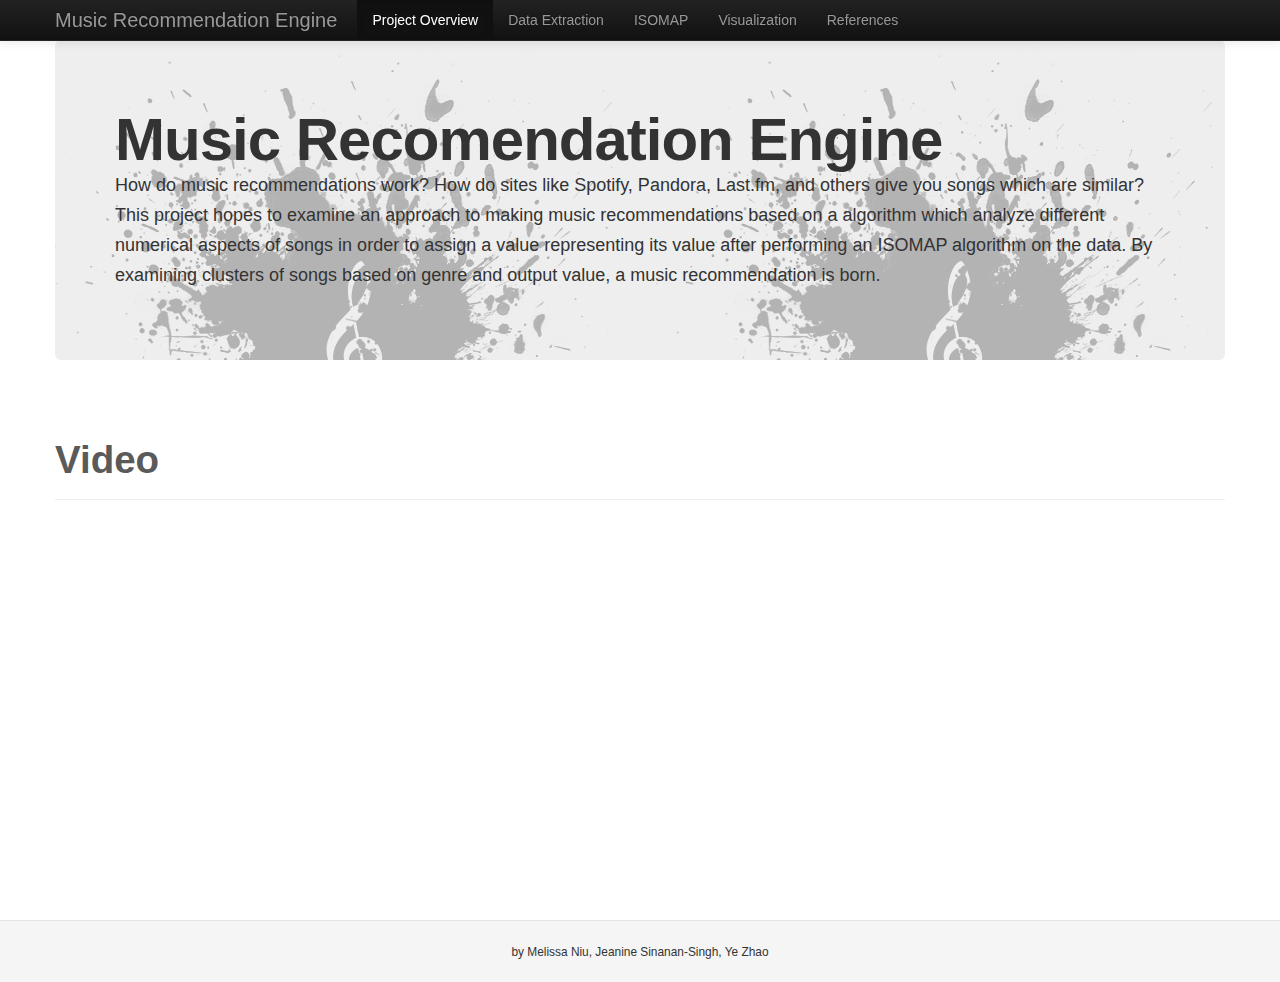
<file: music/index.html>
<!DOCTYPE html>
<html lang="en">
  <head>
    <meta charset="utf-8">
    <title>Music Recommendation Engine</title>
    <meta name="viewport" content="width=device-width, initial-scale=1.0">
    <meta name="description" content="">
    <meta name="author" content="">

    <!-- Le styles -->
    <link href="assets/css/bootstrap.css" rel="stylesheet">
    <link href="assets/css/bootstrap-responsive.css" rel="stylesheet">
    <link href="assets/css/docs.css" rel="stylesheet">
    <link href="assets/js/google-code-prettify/prettify.css" rel="stylesheet">

    <!-- Le HTML5 shim, for IE6-8 support of HTML5 elements -->
    <!--[if lt IE 9]>
      <script src="http://html5shim.googlecode.com/svn/trunk/html5.js"></script>
    <![endif]-->

    <!-- Le fav and touch icons -->
    <link rel="shortcut icon" href="assets/ico/logo.png">

  </head>

  <body data-spy="scroll" data-target=".bs-docs-sidebar">

    <!-- Navbar
    ================================================== -->
    <div class="navbar navbar-inverse navbar-fixed-top">
      <div class="navbar-inner">
        <div class="container">
          <button type="button" class="btn btn-navbar" data-toggle="collapse" data-target=".nav-collapse">
            <span class="icon-bar"></span>
            <span class="icon-bar"></span>
            <span class="icon-bar"></span>
          </button>
          <a class="brand" href="./index.html">Music Recommendation Engine</a>
          <div class="nav-collapse collapse">
            <ul class="nav">
              <li class="active">
                <a href="./index.html">Project Overview</a>
              </li>
              <li class="">
                <a href="./data.html">Data Extraction</a>
              </li>
              <li class="">
                <a href="./isomap.html">ISOMAP</a>
              </li>
              <li class="">
                <a href="./visualization.html">Visualization</a>
              </li>
              <li class="">
                <a href="./references.html">References</a>
              </li>
              </li>
            </ul>
          </div>
        </div>
      </div>
    </div>

  <!-- Page body
  ================================================== -->
  <div class="container">

    <!-- Docs nav
    ================================================== -->

    <div class="hero-unit" style="background-image: url('assets/img/music.png');">
      <h1>Music Recomendation Engine</h1>
       <p>How do music recommendations work? How do sites like Spotify, Pandora, Last.fm, and others give you songs which are similar? This project hopes to examine an approach to making music recommendations based on a algorithm which analyze different numerical aspects of songs in order to assign a value representing its value after performing an ISOMAP algorithm on the data. By examining clusters of songs based on genre and output value, a music recommendation is born.</p>
    </div>      
    <!-- Sample section 1
    ================================================== -->
    <section id="video">
      <div class="page-header">
        <h1>Video</h1>
      </div>
      <center>
      <iframe width="560" height="315" src="http://www.youtube.com/embed/oEihRGaBYvY" frameborder="0" allowfullscreen></iframe>
      </center>
    </section>
  </div>

  <!-- Footer
  ================================================== -->
  <footer class="footer">
    <small>
      by Melissa Niu, Jeanine Sinanan-Singh, Ye Zhao
    </small>
  </footer>



    <!-- Le javascript
    ================================================== -->
    <!-- Placed at the end of the document so the pages load faster -->
    <script type="text/javascript" src="http://platform.twitter.com/widgets.js"></script>
    <script src="assets/js/jquery.js"></script>
    <script src="assets/js/bootstrap-transition.js"></script>
    <script src="assets/js/bootstrap-alert.js"></script>
    <script src="assets/js/bootstrap-modal.js"></script>
    <script src="assets/js/bootstrap-dropdown.js"></script>
    <script src="assets/js/bootstrap-scrollspy.js"></script>
    <script src="assets/js/bootstrap-tab.js"></script>
    <script src="assets/js/bootstrap-tooltip.js"></script>
    <script src="assets/js/bootstrap-popover.js"></script>
    <script src="assets/js/bootstrap-button.js"></script>
    <script src="assets/js/bootstrap-collapse.js"></script>
    <script src="assets/js/bootstrap-carousel.js"></script>
    <script src="assets/js/bootstrap-typeahead.js"></script>
    <script src="assets/js/bootstrap-affix.js"></script>

    <script src="assets/js/holder/holder.js"></script>
    <script src="assets/js/google-code-prettify/prettify.js"></script>

    <script src="assets/js/application.js"></script>



  </body>
</html>
</file>
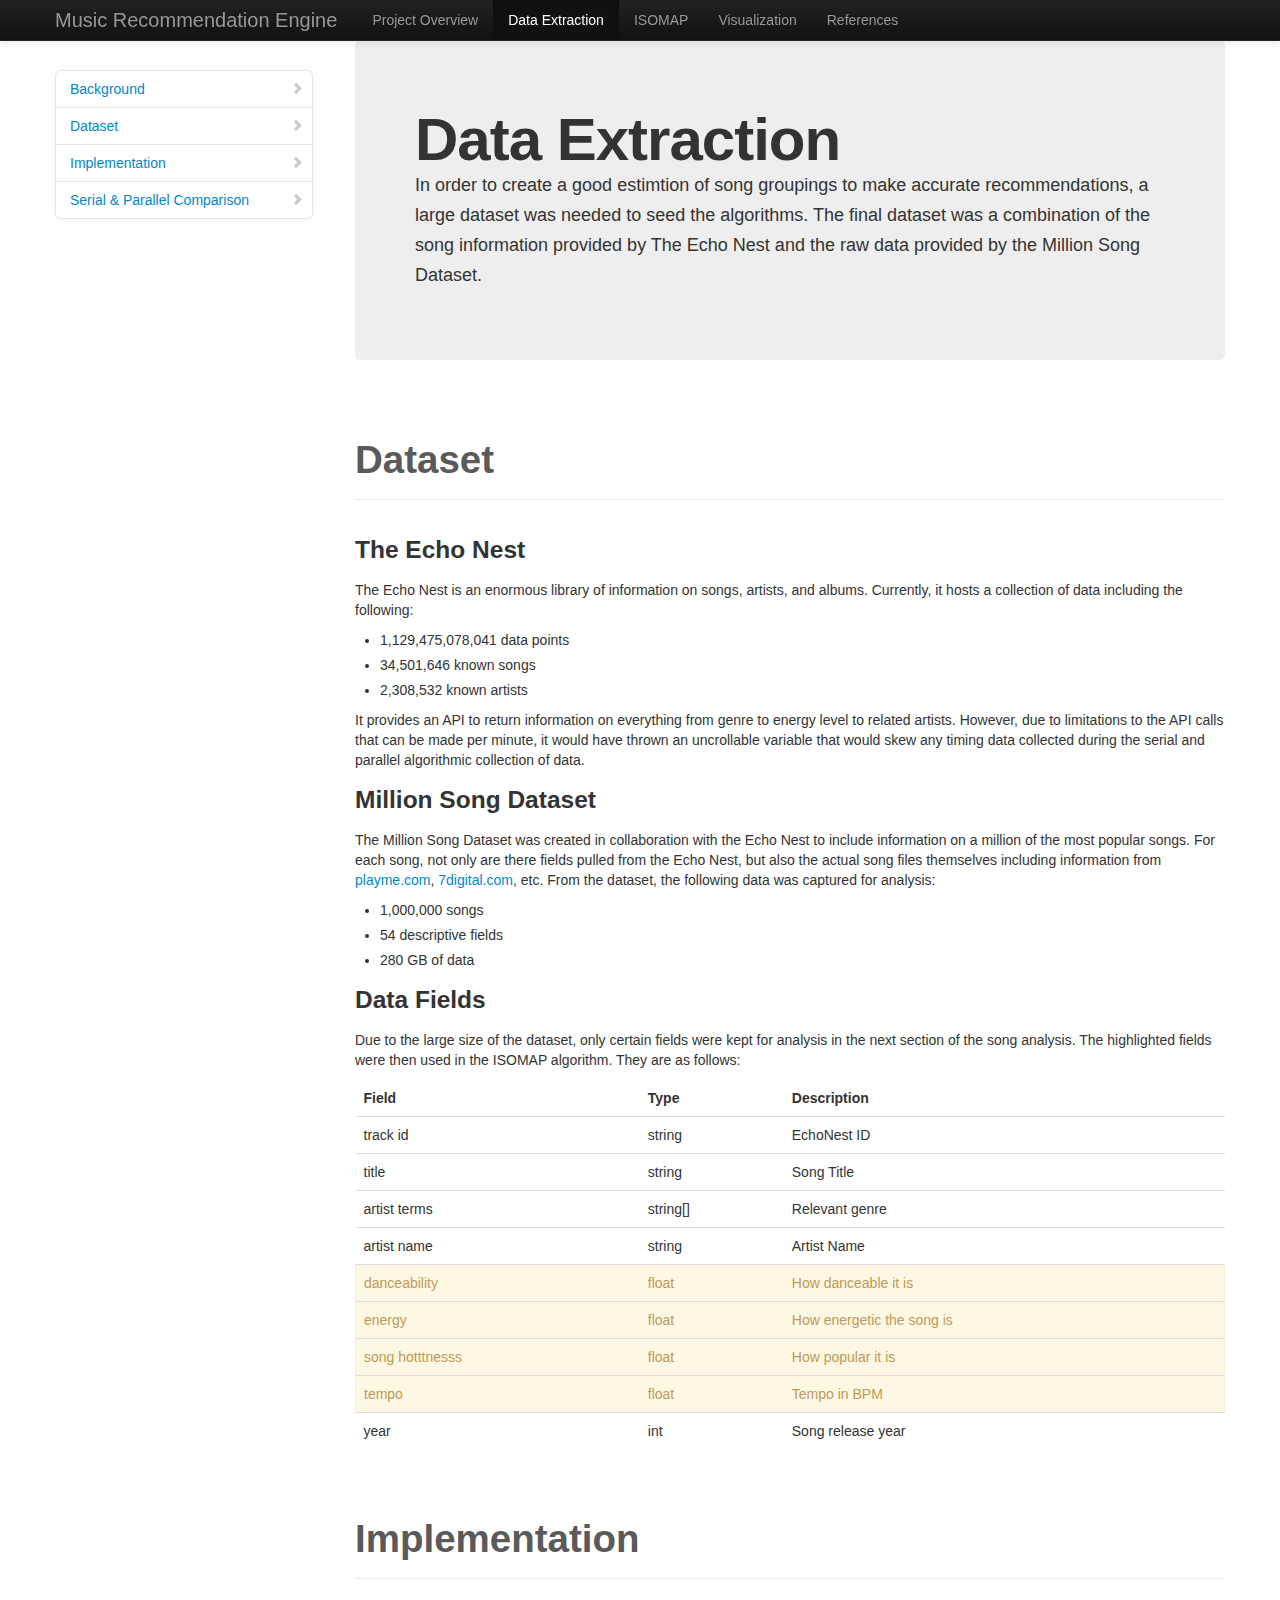
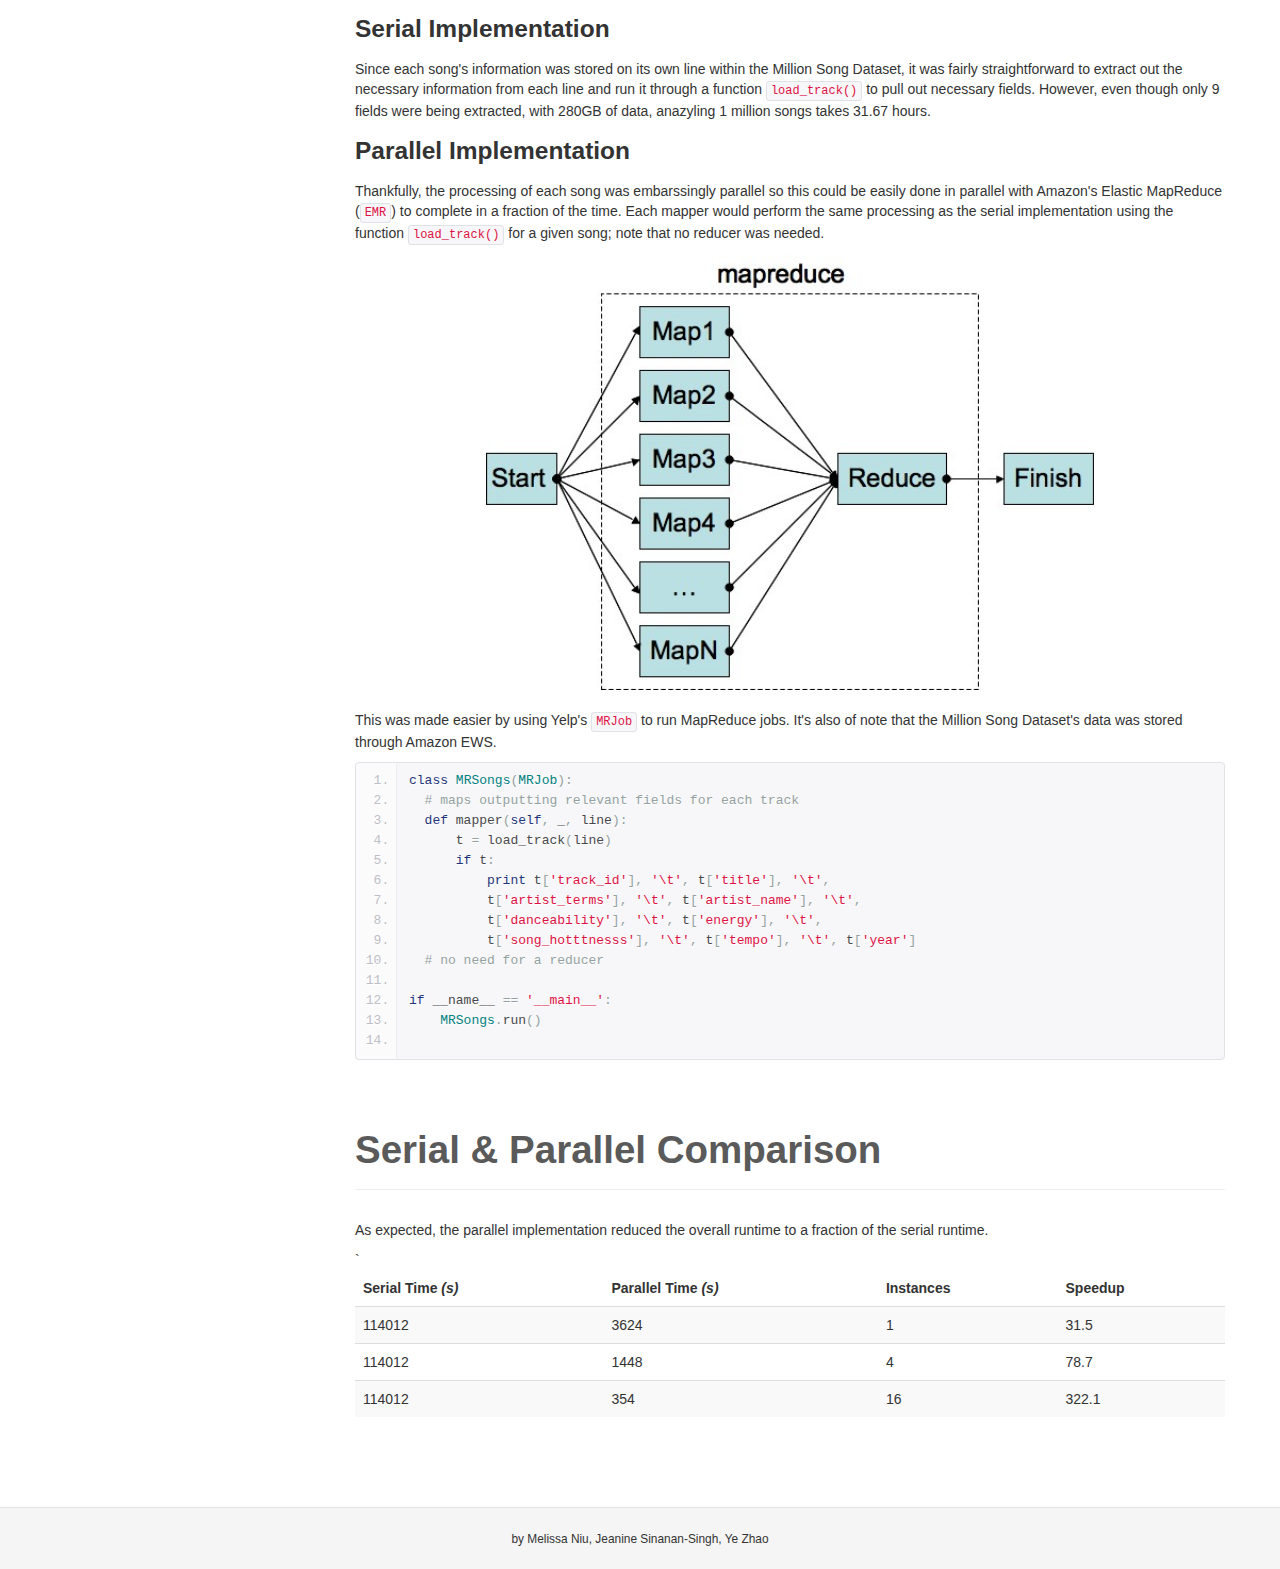
<file: music/data.html>
<!DOCTYPE html>
<html lang="en">
  <head>
    <meta charset="utf-8">
    <title>Music Recommendation Engine</title>
    <meta name="viewport" content="width=device-width, initial-scale=1.0">
    <meta name="description" content="">
    <meta name="author" content="">

    <!-- Le styles -->
    <link href="assets/css/bootstrap.css" rel="stylesheet">
    <link href="assets/css/bootstrap-responsive.css" rel="stylesheet">
    <link href="assets/css/docs.css" rel="stylesheet">
    <link href="assets/js/google-code-prettify/prettify.css" rel="stylesheet">

    <!-- Le HTML5 shim, for IE6-8 support of HTML5 elements -->
    <!--[if lt IE 9]>
      <script src="http://html5shim.googlecode.com/svn/trunk/html5.js"></script>
    <![endif]-->

    <!-- Le fav and touch icons -->
    <link rel="shortcut icon" href="assets/ico/logo.png">

  </head>

  <body data-spy="scroll" data-target=".bs-docs-sidebar">

    <!-- Navbar
    ================================================== -->
    <div class="navbar navbar-inverse navbar-fixed-top">
      <div class="navbar-inner">
        <div class="container">
          <button type="button" class="btn btn-navbar" data-toggle="collapse" data-target=".nav-collapse">
            <span class="icon-bar"></span>
            <span class="icon-bar"></span>
            <span class="icon-bar"></span>
          </button>
          <a class="brand" href="./index.html">Music Recommendation Engine</a>
          <div class="nav-collapse collapse">
            <ul class="nav">
              <li class="">
                <a href="./index.html">Project Overview</a>
              </li>
              <li class="active">
                <a href="./data.html">Data Extraction</a>
              </li>
              <li class="">
                <a href="./isomap.html">ISOMAP</a>
              </li>
              <li class="">
                <a href="./visualization.html">Visualization</a>
              </li>
              <li class="">
                <a href="./references.html">References</a>
              </li>
              </li>
            </ul>
          </div>
        </div>
      </div>
    </div>

  <!-- Page body
  ================================================== -->
  <div class="container">

    <!-- Docs nav
    ================================================== -->
    <div class="row">
      <div class="span3 bs-docs-sidebar">
        <ul class="nav nav-list bs-docs-sidenav">
          <li><a href="#background"><i class="icon-chevron-right"></i> Background</a></li>
          <li><a href="#dataset"><i class="icon-chevron-right"></i> Dataset</a></li>
          <li><a href="#implementation"><i class="icon-chevron-right"></i> Implementation</a></li>
          <li><a href="#comparison"><i class="icon-chevron-right"></i> Serial & Parallel Comparison</a></li>
        </ul>
      </div>
      <div class="span9">
        <div class="hero-unit" id="background">
           <h1>Data Extraction</h1>
           <p>In order to create a good estimtion of song groupings to make accurate recommendations, a large dataset was needed to seed the algorithms. The final dataset was a combination of the song information provided by The Echo Nest and the raw data provided by the Million Song Dataset.</p>
        </div>            
        <!-- The Echo Nest
        ================================================== -->
        <section id="dataset">
          <div class="page-header">
            <h1>Dataset</h1>
          </div>

          <h3>The Echo Nest</h3>
          <p>The Echo Nest is an enormous library of information on songs, artists, and albums. Currently, it hosts a collection of data including the following:
              <ul>
                <li>1,129,475,078,041 data points</li>
                <li>34,501,646 known songs</li>
                <li>2,308,532 known artists</li>
              </ul>
          It provides an API to return information on everything from genre to energy level to related artists. However, due to limitations to the API calls that can be made per minute, it would have thrown an uncrollable variable that would skew any timing data collected during the serial and parallel algorithmic collection of data.
          </p>
          
          <h3>Million Song Dataset</h3>
          <p> The Million Song Dataset was created in collaboration with the Echo Nest to include information on a million of the most popular songs. For each song, not only are there fields pulled from the Echo Nest, but also the actual song files themselves including information from <a href="http://www.playme.com">playme.com</a>, <a href="http://www.7digital.com">7digital.com</a>, etc. From the dataset, the following data was captured for analysis:
            <ul>
              <li>1,000,000 songs</li>
              <li>54 descriptive fields</li>
              <li>280 GB of data</li>
            </ul>
          </p>
          
          <h3>Data Fields</h3>
          <p>Due to the large size of the dataset, only certain fields were kept for analysis in the next section of the song analysis. The highlighted fields were then used in the ISOMAP algorithm. They are as follows:
          <table class="table">
            <thead>
              <tr>
                <th>Field</th>
                <th>Type</th>
                <th>Description</th>
              <tr>
              </thead>
            <tbody>
              <tr>
                <td>track id</td>
                <td>string</td>
                <td>EchoNest ID</td>
              </tr>
              <tr>
                <td>title</td>
                <td>string</td>
                <td>Song Title</td>
              </tr>
              <tr>
                <td>artist terms</td>
                <td>string[]</td>
                <td>Relevant genre</td>
              </tr>
              <tr>
                <td>artist name</td>
                <td>string</td>
                <td>Artist Name</td>
              </tr>
              <tr class="alert">
                <td>danceability</td>
                <td>float</td>
                <td>How danceable it is</td>
              </tr>
              <tr class="alert">
                <td>energy</td>
                <td>float</td>
                <td>How energetic the song is</td>
              </tr>
              <tr class="alert">
                <td>song hotttnesss</td>
                <td>float</td>
                <td>How popular it is</td>
              </tr>
              <tr class="alert">
                <td>tempo</td>
                <td>float</td>
                <td>Tempo in BPM</td>
              </tr>
              <tr>
                <td>year</td>
                <td>int</td>
                <td>Song release year</td>
              </tr>
            </tbody>
          </table>
          </p>
        </section>

        
        <!-- Implementation
        ================================================== -->
        <section id="implementation">
          <div class="page-header">
            <h1>Implementation</h1>
          </div>
          
          <h3>Serial Implementation</h3>
          <p>Since each song's information was stored on its own line within the Million Song Dataset, it was fairly straightforward to extract out the necessary information from each line and run it through a function <code>load_track()</code> to pull out necessary fields. However, even though only 9 fields were being extracted, with 280GB of data, anazyling 1 million songs takes 31.67 hours.</p>
          
          <h3>Parallel Implementation</h3>
          <p>Thankfully, the processing of each song was embarssingly parallel so this could be easily done in parallel with Amazon's Elastic MapReduce (<code>EMR</code>) to complete in a fraction of the time. Each mapper would perform the same processing as the serial implementation using the function <code>load_track()</code> for a given song; note that no reducer was needed. </p>
          <center>
          <img src="assets/img/mapreduce.jpg" width="70%"/>
          </center>
          <br/>
          <p>This was made easier by using Yelp's <code>MRJob</code> to run MapReduce jobs. It's also of note that the Million Song Dataset's data was stored through Amazon EWS.
            <pre class="prettyprint linenums">
class MRSongs(MRJob):
  # maps outputting relevant fields for each track
  def mapper(self, _, line):
      t = load_track(line)
      if t:
          print t['track_id'], '\t', t['title'], '\t', 
          t['artist_terms'], '\t', t['artist_name'], '\t',
          t['danceability'], '\t', t['energy'], '\t',
          t['song_hotttnesss'], '\t', t['tempo'], '\t', t['year']
  # no need for a reducer

if __name__ == '__main__':
    MRSongs.run()
            </pre>
        </section>

        <!-- Serial & Parallel Comparison
        ================================================== -->
        <section id="comparison">
          <div class="page-header">
            <h1>Serial & Parallel Comparison</h1>
          </div>
          <p>As expected, the parallel implementation reduced the overall runtime to a fraction of the serial runtime.</p>
          <table class="table table-striped">
            <thead>
              <tr>
                <th>Serial Time <em>(s)</em></th>
                <th>Parallel Time <em>(s)</em></th>
                <th>Instances</th>
                <th>Speedup</th>
              </tr>
            </thead>
           `<tbody>
              <tr>
                <td>114012</td>
                <td>3624</td>
                <td>1</td>
                <td>31.5</td>
              </tr>
              <tr>
                <td>114012</td>
                <td>1448</td>
                <td>4</td>
                <td>78.7</td>
              </tr>
              <tr>
                <td>114012</td>
                <td>354</td>
                <td>16</td>
                <td>322.1</td>
              </tr>
            </tbody>
          </table>
        </section>        

      </div>
    </div>
  </div>

  <!-- Footer
  ================================================== -->
  <footer class="footer">
    <small>
      by Melissa Niu, Jeanine Sinanan-Singh, Ye Zhao
    </small>
  </footer>



    <!-- Le javascript
    ================================================== -->
    <!-- Placed at the end of the document so the pages load faster -->
    <script type="text/javascript" src="http://platform.twitter.com/widgets.js"></script>
    <script src="assets/js/jquery.js"></script>
    <script src="assets/js/bootstrap-transition.js"></script>
    <script src="assets/js/bootstrap-alert.js"></script>
    <script src="assets/js/bootstrap-modal.js"></script>
    <script src="assets/js/bootstrap-dropdown.js"></script>
    <script src="assets/js/bootstrap-scrollspy.js"></script>
    <script src="assets/js/bootstrap-tab.js"></script>
    <script src="assets/js/bootstrap-tooltip.js"></script>
    <script src="assets/js/bootstrap-popover.js"></script>
    <script src="assets/js/bootstrap-button.js"></script>
    <script src="assets/js/bootstrap-collapse.js"></script>
    <script src="assets/js/bootstrap-carousel.js"></script>
    <script src="assets/js/bootstrap-typeahead.js"></script>
    <script src="assets/js/bootstrap-affix.js"></script>

    <script src="assets/js/holder/holder.js"></script>
    <script src="assets/js/google-code-prettify/prettify.js"></script>

    <script src="assets/js/application.js"></script>



  </body>
</html>
</file>
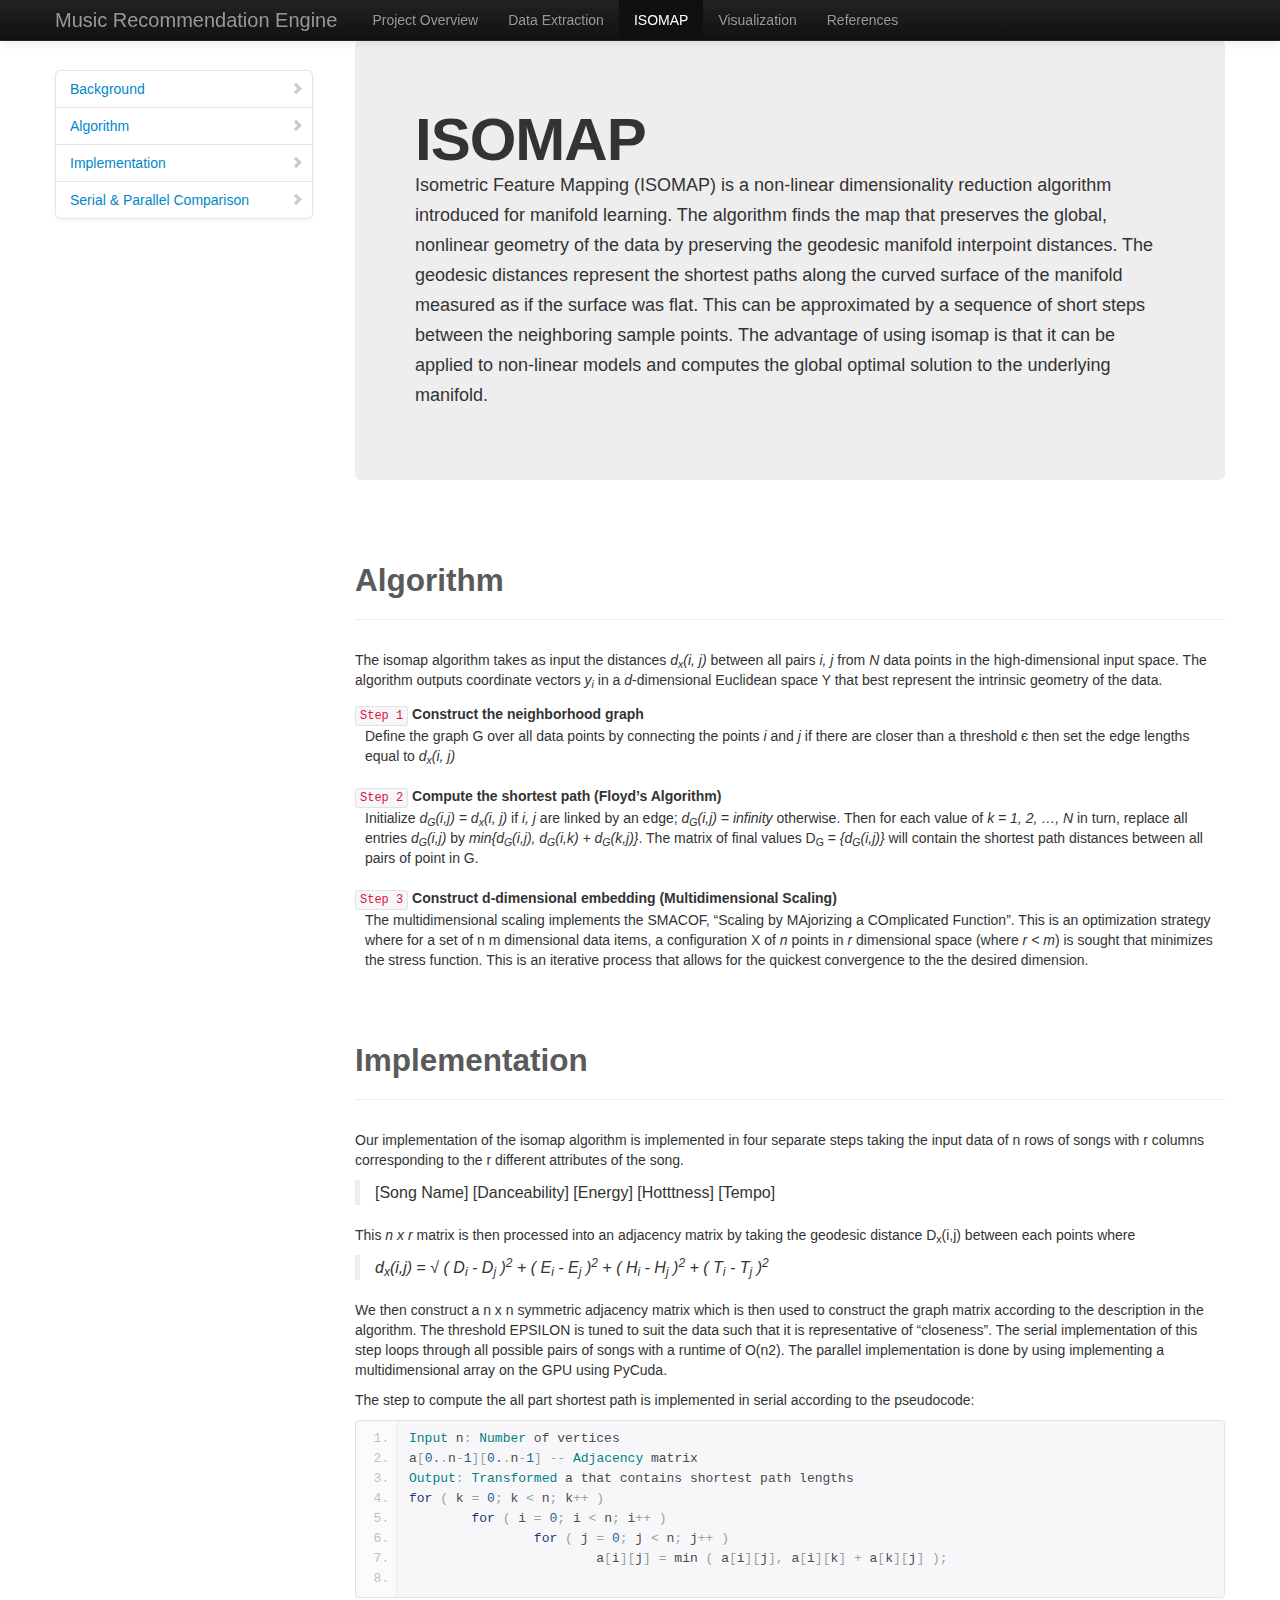
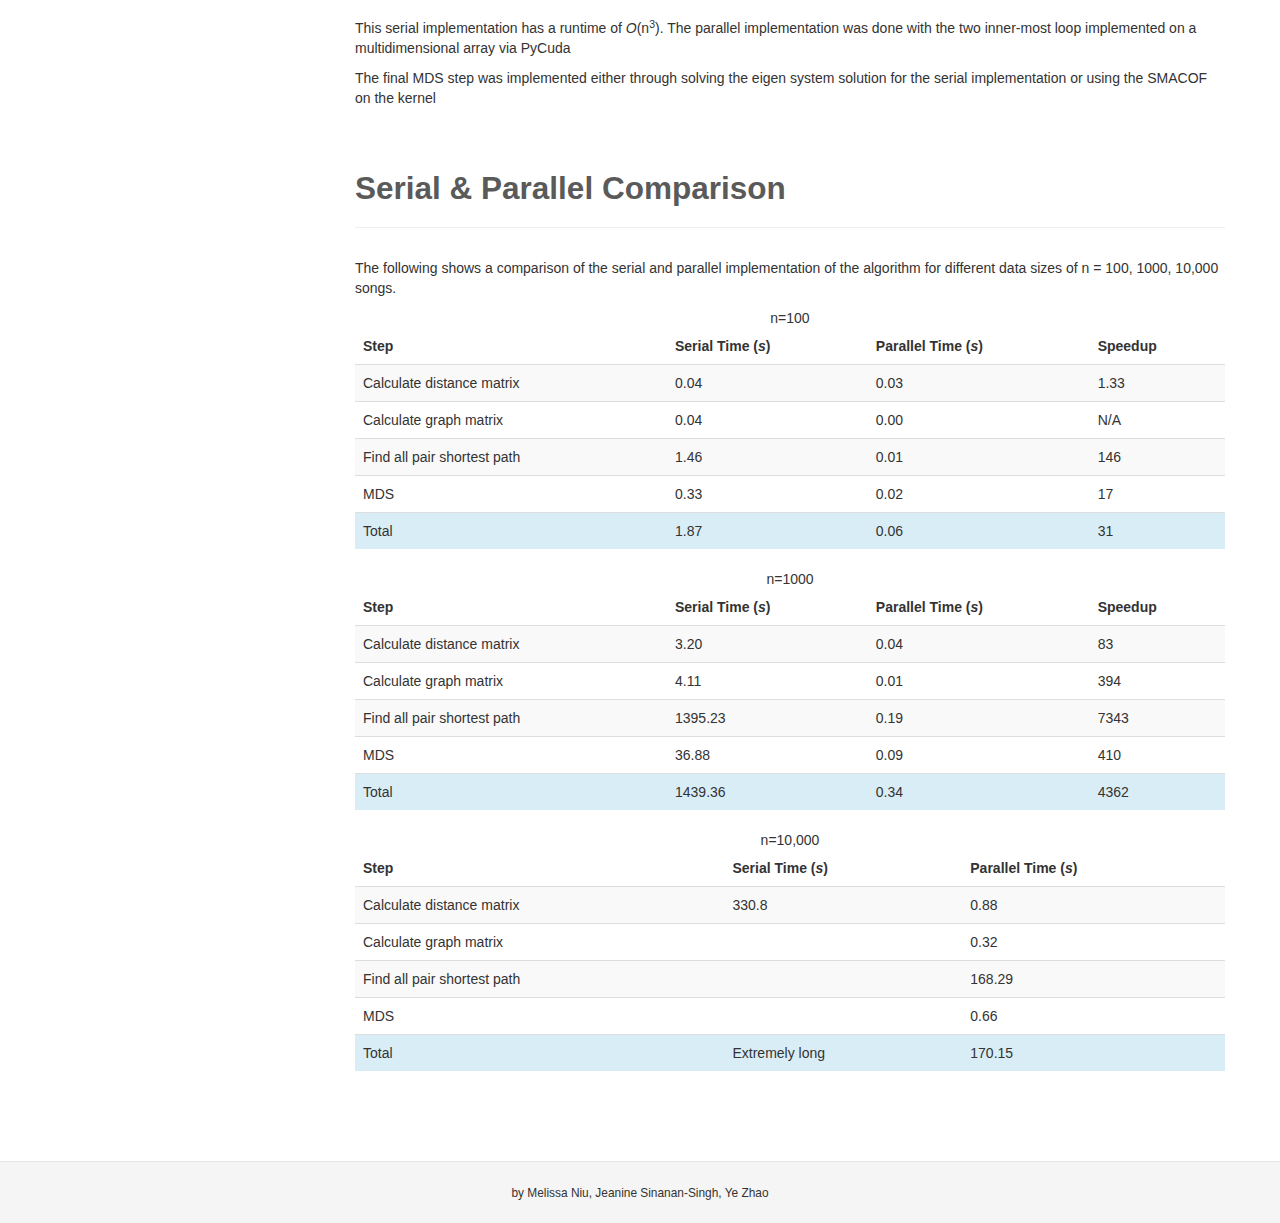
<file: music/isomap.html>
<!DOCTYPE html>
<html lang="en">
  <head>
    <meta charset="utf-8">
    <title>Music Recommendation Engine</title>
    <meta name="viewport" content="width=device-width, initial-scale=1.0">
    <meta name="description" content="">
    <meta name="author" content="">

    <!-- Le styles -->
    <link href="assets/css/bootstrap.css" rel="stylesheet">
    <link href="assets/css/bootstrap-responsive.css" rel="stylesheet">
    <link href="assets/css/docs.css" rel="stylesheet">
    <link href="assets/js/google-code-prettify/prettify.css" rel="stylesheet">

    <!-- Le HTML5 shim, for IE6-8 support of HTML5 elements -->
    <!--[if lt IE 9]>
      <script src="http://html5shim.googlecode.com/svn/trunk/html5.js"></script>
    <![endif]-->

    <!-- Le fav and touch icons -->
    <link rel="shortcut icon" href="assets/ico/logo.png">

  </head>

  <body data-spy="scroll" data-target=".bs-docs-sidebar">

    <!-- Navbar
    ================================================== -->
    <div class="navbar navbar-inverse navbar-fixed-top">
      <div class="navbar-inner">
        <div class="container">
          <button type="button" class="btn btn-navbar" data-toggle="collapse" data-target=".nav-collapse">
            <span class="icon-bar"></span>
            <span class="icon-bar"></span>
            <span class="icon-bar"></span>
          </button>
          <a class="brand" href="./index.html">Music Recommendation Engine</a>
          <div class="nav-collapse collapse">
            <ul class="nav">
              <li>
                <a href="./index.html">Project Overview</a>
              </li>
              <li class="">
                <a href="./data.html">Data Extraction</a>
              </li>
              <li class="active">
                <a href="./isomap.html">ISOMAP</a>
              </li>
              <li class="">
                <a href="./visualization.html">Visualization</a>
              </li>
              <li class="">
                <a href="./references.html">References</a>
              </li>
              </li>
            </ul>
          </div>
        </div>
      </div>
    </div>

  <!-- Page body
  ================================================== -->
  <div class="container">

    <!-- Docs nav
    ================================================== -->
    <div class="row">
      <div class="span3 bs-docs-sidebar">
        <ul class="nav nav-list bs-docs-sidenav">
          <li><a href="#background"><i class="icon-chevron-right"></i>Background</a></li>
          <li><a href="#section2"><i class="icon-chevron-right"></i>Algorithm</a></li>
          <li><a href="#section3"><i class="icon-chevron-right"></i>Implementation</a></li>
          <li><a href="#section4"><i class="icon-chevron-right"></i>Serial & Parallel Comparison</a></li>
        </ul>
      </div>

      <div class="span9">
        <div id="background" class="hero-unit">
          <h1>ISOMAP</h1>
           <p>Isometric Feature Mapping (ISOMAP) is a non-linear dimensionality reduction algorithm introduced for manifold learning. The algorithm finds the map that preserves the global, nonlinear geometry of the data by preserving the geodesic manifold interpoint distances. The geodesic distances represent the shortest paths along the curved surface of the manifold measured as if the surface was flat. This can be approximated by a sequence of short steps between the neighboring sample points. The advantage of using isomap is that it can be applied to non-linear models and computes the global optimal solution to the underlying manifold.</p>
        </div>      

        <!-- Algorithm
        ================================================== -->
        <section id="section2">
          <div class="page-header">
            <h2>Algorithm</h2>
          </div>
          <p>The isomap algorithm takes as input the distances <em>d<sub>x</sub>(i, j) </em> between all pairs <em>i, j</em> from <em>N</em> data points in the high-dimensional input space. The algorithm outputs coordinate vectors <em>y<sub>i</sub></em> in a <em>d</em>-dimensional Euclidean space Y that best represent the intrinsic geometry of the data.</p>
          <dl>
  			<dt><code style='font-weight:normal'>Step 1</code> Construct the neighborhood graph</dt>
  			<dd>Define the graph G over all data points by connecting the points <em>i</em> and <em>j</em> if there are closer than a threshold є then set the edge lengths equal to <em>d<sub>x</sub>(i, j) </em></dd>
		  </dl>
		  <dl>
		  	<dt><code style='font-weight:normal'>Step 2</code> Compute the shortest path (Floyd’s Algorithm)</dt>
		  	<dd>Initialize <em>d<sub>G</sub>(i,j) = d<sub>x</sub>(i, j) </em> if <em>i, j</em> are linked by an edge;  <em>d<sub>G</sub>(i,j) = infinity</em> otherwise. Then for each value of <em>k = 1, 2, …, N</em> in turn, replace all entries <em>d<sub>G</sub>(i,j)</em> by <em>min{d<sub>G</sub>(i,j), d<sub>G</sub>(i,k) + d<sub>G</sub>(k,j)}</em>. The matrix of final values D<sub>G</sub> = <em>{d<sub>G</sub>(i,j)}</em> will contain the shortest path distances between all pairs of point in G. </dd>
		  </dl>
		  <dl>
		  	<dt><code style='font-weight:normal'>Step 3</code> Construct d-dimensional embedding (Multidimensional Scaling)</dt>
		  	<dd>The multidimensional scaling implements the SMACOF, “Scaling by MAjorizing a COmplicated Function”. This is an optimization strategy where for a set of n m dimensional data items, a configuration X of <em>n</em> points in <em>r</em> dimensional space (where <em>r < m</em>) is sought that minimizes the stress function. This is an iterative process that allows for the quickest convergence to the the desired dimension.</dd>
		  </dl>
        </section>
        
         <!-- Implementation
        ================================================== -->
        <section id="section3">
          <div class="page-header">
            <h2>Implementation</h2>
          </div>
          <p>Our implementation of the isomap algorithm is implemented in four separate steps taking the input data of n rows of songs with r columns corresponding to the r different attributes of the song.</p>
          <blockquote>
          	<p>[Song Name] [Danceability] [Energy] [Hotttness] [Tempo]</p>
		  </blockquote>
		  <p>This <em>n x r</em> matrix is then processed into an adjacency matrix by taking the geodesic distance D<sub>x</sub>(i,j) between each points where</p>
          <blockquote>
          	<p><em>d<sub>x</sub>(i,j)</em> = 
&radic;<em> ( D<sub>i</sub> - D<sub>j</sub> )<sup>2</sup> + ( E<sub>i</sub> - E<sub>j</sub> )<sup>2</sup> + ( H<sub>i</sub> - H<sub>j</sub> )<sup>2</sup> + ( T<sub>i</sub> - T<sub>j</sub> )<sup>2</sup></em>
</p>
		  </blockquote>
		  <p>We then construct a n x n symmetric adjacency matrix which is then used to construct the graph matrix according to the description in the algorithm. The threshold EPSILON is tuned to suit the data such that it is representative of “closeness”. The serial implementation of this step loops through all possible pairs of songs with a runtime of O(n2). The parallel implementation is done by using implementing a multidimensional array on the GPU using PyCuda.</p>
		  <p>The step to compute the all part shortest path is implemented in serial according to the pseudocode:<p>
            <pre class="prettyprint linenums">
Input n: Number of vertices
a[0..n-1][0..n-1] -- Adjacency matrix
Output: Transformed a that contains shortest path lengths
for ( k = 0; k < n; k++ )
	for ( i = 0; i < n; i++ )
		for ( j = 0; j < n; j++ )
			a[i][j] = min ( a[i][j], a[i][k] + a[k][j] );
            </pre>
          <p>This serial implementation has a runtime of <em>O</em>(n<sup>3</sup>). The parallel implementation was done with the two inner-most loop implemented on a multidimensional array via PyCuda</p>
          <p>The final MDS step was implemented either through solving the eigen system solution for the serial implementation or using the SMACOF on the kernel</p>
        </section>

         <!-- Serial & Parallel Comparison
        ================================================== -->
        <section id="section4">
          <div class="page-header">
            <h2>Serial & Parallel Comparison</h2>
          </div>
		  <p>The following shows a comparison of the serial and parallel implementation of the algorithm for different data sizes of n = 100, 1000, 10,000 songs.</p>
		  <table class="table table-striped">
		  	  <caption>n=100</caption>
              <thead>
                <tr>
                  <th>Step</th>
                  <th>Serial Time (<em>s</em>)</th>
                  <th>Parallel Time (<em>s</em>)</th>
                  <th>Speedup</th>
                </tr>
              </thead>
              <tbody>
                <tr>
                  <td>Calculate distance matrix</td>
                  <td>0.04</td>
                  <td>0.03</td>
                  <td>1.33</td>
                </tr>
                <tr>
		          <td>Calculate graph matrix</td>
                  <td>0.04</td>
                  <td>0.00</td>
                  <td>N/A</td>
                </tr>
                <tr>
				  <td>Find all pair shortest path</td>
                  <td>1.46</td>
                  <td>0.01</td>
                  <td>146</td>
                </tr>
                <tr>
                	<td>MDS</td>
                	<td>0.33</td>
                	<td>0.02</td>
                	<td>17</td>
                </tr>
                <tr class='info'>
                	<td>Total</td>
                	<td>1.87</td>
                	<td>0.06</td>
                	<td>31</td>
                </tr>
              </tbody>
            </table>
        
		  <table class="table table-striped">
		  	  <caption>n=1000</caption>
              <thead>
                <tr>
                  <th>Step</th>
                  <th>Serial Time (<em>s</em>)</th>
                  <th>Parallel Time (<em>s</em>)</th>
                  <th>Speedup</th>
                </tr>
              </thead>
              <tbody>
                <tr>
                  <td>Calculate distance matrix</td>
                  <td>3.20</td>
                  <td>0.04</td>
                  <td>83</td>
                </tr>
                <tr>
		          <td>Calculate graph matrix</td>
                  <td>4.11</td>
                  <td>0.01</td>
                  <td>394</td>
                </tr>
                <tr>
				  <td>Find all pair shortest path</td>
                  <td>1395.23</td>
                  <td>0.19</td>
                  <td>7343</td>
                </tr>
                <tr>
                	<td>MDS</td>
                	<td>36.88</td>
                	<td>0.09</td>
                	<td>410</td>
                </tr>
                <tr class='info'>
                	<td>Total</td>
                	<td>1439.36</td>
                	<td>0.34</td>
                	<td>4362</td>
                </tr>
              </tbody>
            </table>
        
          		  <table class="table table-striped">
		  	  <caption>n=10,000</caption>
              <thead>
                <tr>
                  <th>Step</th>
                  <th>Serial Time (<em>s</em>)</th>
                  <th>Parallel Time (<em>s</em>)</th>
                </tr>
              </thead>
              <tbody>
                <tr>
                  <td>Calculate distance matrix</td>
                  <td>330.8</td>
                  <td>0.88</td>
                </tr>
                <tr>
		          <td>Calculate graph matrix</td>
                  <td></td>
                  <td>0.32</td>
                </tr>
                <tr>
				  <td>Find all pair shortest path</td>
                  <td></td>
                  <td>168.29</td>
                </tr>
                <tr>
                	<td>MDS</td>
                	<td></td>
                	<td>0.66</td>
                </tr>
                <tr class='info'>
                	<td>Total</td>
                	<td>Extremely long</td>
                	<td>170.15</td>
                </tr>
              </tbody>
            </table>
        </section>
      </div>
    </div>
  </div>

  <!-- Footer
  ================================================== -->
  <footer class="footer">
    <small>
      by Melissa Niu, Jeanine Sinanan-Singh, Ye Zhao
    </small>
  </footer>



    <!-- Le javascript
    ================================================== -->
    <!-- Placed at the end of the document so the pages load faster -->
    <script type="text/javascript" src="http://platform.twitter.com/widgets.js"></script>
    <script src="assets/js/jquery.js"></script>
    <script src="assets/js/bootstrap-transition.js"></script>
    <script src="assets/js/bootstrap-alert.js"></script>
    <script src="assets/js/bootstrap-modal.js"></script>
    <script src="assets/js/bootstrap-dropdown.js"></script>
    <script src="assets/js/bootstrap-scrollspy.js"></script>
    <script src="assets/js/bootstrap-tab.js"></script>
    <script src="assets/js/bootstrap-tooltip.js"></script>
    <script src="assets/js/bootstrap-popover.js"></script>
    <script src="assets/js/bootstrap-button.js"></script>
    <script src="assets/js/bootstrap-collapse.js"></script>
    <script src="assets/js/bootstrap-carousel.js"></script>
    <script src="assets/js/bootstrap-typeahead.js"></script>
    <script src="assets/js/bootstrap-affix.js"></script>

    <script src="assets/js/holder/holder.js"></script>
    <script src="assets/js/google-code-prettify/prettify.js"></script>

    <script src="assets/js/application.js"></script>



  </body>
</html>
</file>
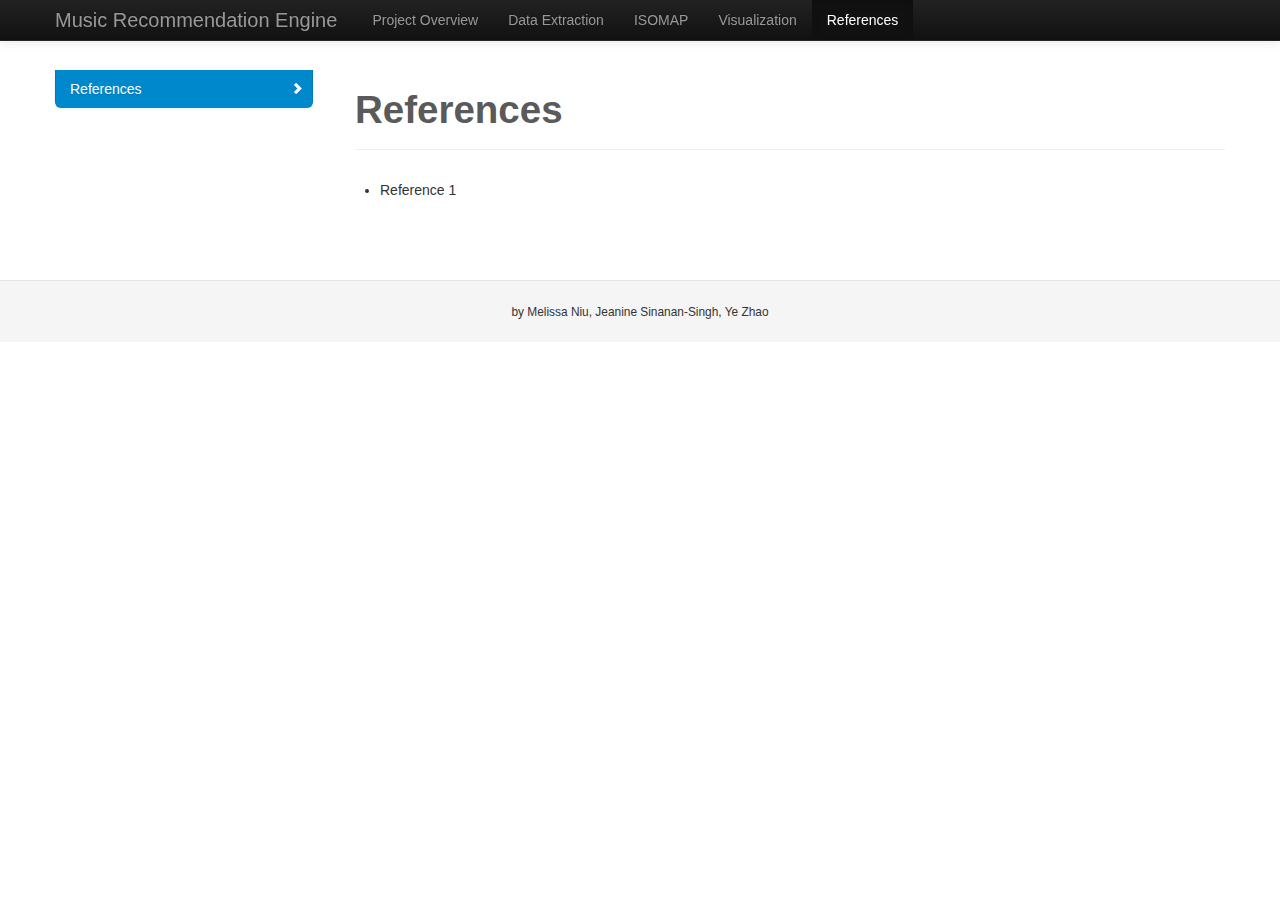
<file: music/references.html>
<!DOCTYPE html>
<html lang="en">
  <head>
    <meta charset="utf-8">
    <title>Music Recommendation Engine</title>
    <meta name="viewport" content="width=device-width, initial-scale=1.0">
    <meta name="description" content="">
    <meta name="author" content="">

    <!-- Le styles -->
    <link href="assets/css/bootstrap.css" rel="stylesheet">
    <link href="assets/css/bootstrap-responsive.css" rel="stylesheet">
    <link href="assets/css/docs.css" rel="stylesheet">
    <link href="assets/js/google-code-prettify/prettify.css" rel="stylesheet">

    <!-- Le HTML5 shim, for IE6-8 support of HTML5 elements -->
    <!--[if lt IE 9]>
      <script src="http://html5shim.googlecode.com/svn/trunk/html5.js"></script>
    <![endif]-->

    <!-- Le fav and touch icons -->
    <link rel="shortcut icon" href="assets/ico/logo.png">

  </head>

  <body data-spy="scroll" data-target=".bs-docs-sidebar">

    <!-- Navbar
    ================================================== -->
    <div class="navbar navbar-inverse navbar-fixed-top">
      <div class="navbar-inner">
        <div class="container">
          <button type="button" class="btn btn-navbar" data-toggle="collapse" data-target=".nav-collapse">
            <span class="icon-bar"></span>
            <span class="icon-bar"></span>
            <span class="icon-bar"></span>
          </button>
          <a class="brand" href="./index.html">Music Recommendation Engine</a>
          <div class="nav-collapse collapse">
            <ul class="nav">
              <li class="">
                <a href="./index.html">Project Overview</a>
              </li>
              <li class="">
                <a href="./data.html">Data Extraction</a>
              </li>
              <li class="">
                <a href="./isomap.html">ISOMAP</a>
              </li>
              <li class="">
                <a href="./visualization.html">Visualization</a>
              </li>
              <li class="active">
                <a href="./references.html">References</a>
              </li>
              </li>
            </ul>
          </div>
        </div>
      </div>
    </div>

  <!-- Page body
  ================================================== -->
  <div class="container">

    <!-- Docs nav
    ================================================== -->
    <div class="row">
      <div class="span3 bs-docs-sidebar">
        <ul class="nav nav-list bs-docs-sidenav">
          <li><a href="#references"><i class="icon-chevron-right"></i> References</a></li>
        </ul>
      </div>
      <div class="span9">    
        <!-- References
        ================================================== -->
        <section id="references">
          <div class="page-header">
            <h1>References</h1>
          </div>
          <ul>
            <li> Reference 1
          </ul>
        </section>
      </div>
    </div>
  </div>

  <!-- Footer
  ================================================== -->
  <footer class="footer">
    <small>
      by Melissa Niu, Jeanine Sinanan-Singh, Ye Zhao
    </small>
  </footer>



    <!-- Le javascript
    ================================================== -->
    <!-- Placed at the end of the document so the pages load faster -->
    <script type="text/javascript" src="http://platform.twitter.com/widgets.js"></script>
    <script src="assets/js/jquery.js"></script>
    <script src="assets/js/bootstrap-transition.js"></script>
    <script src="assets/js/bootstrap-alert.js"></script>
    <script src="assets/js/bootstrap-modal.js"></script>
    <script src="assets/js/bootstrap-dropdown.js"></script>
    <script src="assets/js/bootstrap-scrollspy.js"></script>
    <script src="assets/js/bootstrap-tab.js"></script>
    <script src="assets/js/bootstrap-tooltip.js"></script>
    <script src="assets/js/bootstrap-popover.js"></script>
    <script src="assets/js/bootstrap-button.js"></script>
    <script src="assets/js/bootstrap-collapse.js"></script>
    <script src="assets/js/bootstrap-carousel.js"></script>
    <script src="assets/js/bootstrap-typeahead.js"></script>
    <script src="assets/js/bootstrap-affix.js"></script>

    <script src="assets/js/holder/holder.js"></script>
    <script src="assets/js/google-code-prettify/prettify.js"></script>

    <script src="assets/js/application.js"></script>



  </body>
</html>
</file>
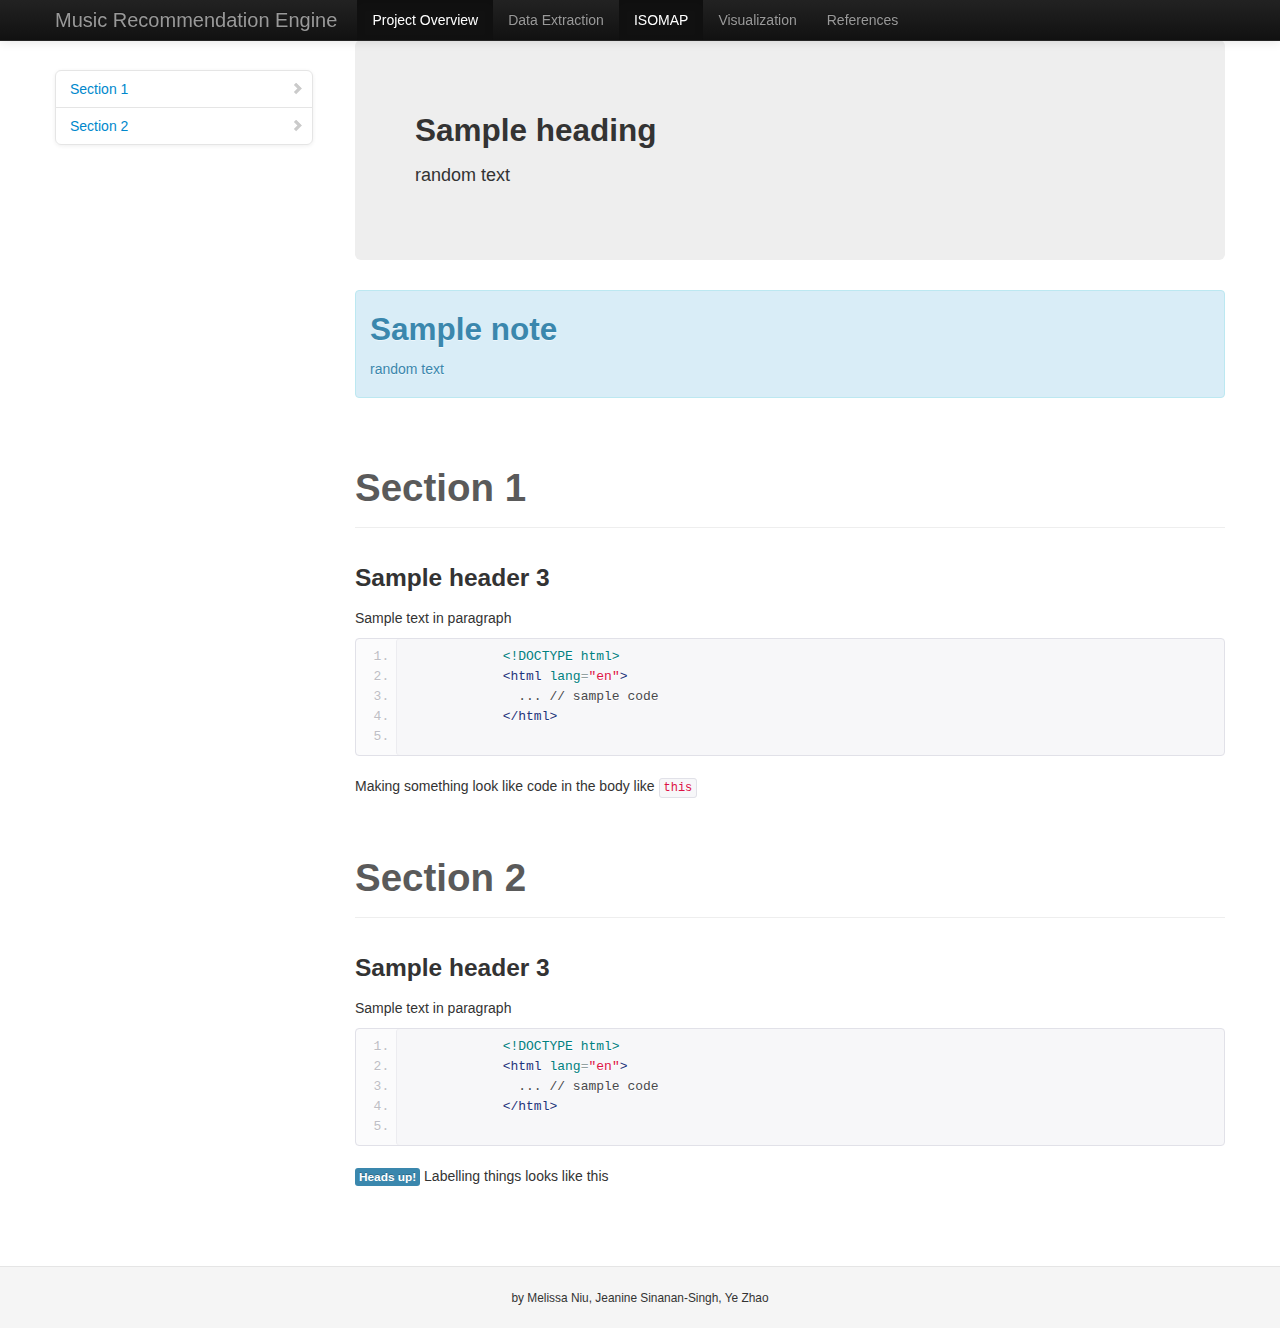
<file: music/template.html>
<!DOCTYPE html>
<html lang="en">
  <head>
    <meta charset="utf-8">
    <title>Music Recommendation Engine</title>
    <meta name="viewport" content="width=device-width, initial-scale=1.0">
    <meta name="description" content="">
    <meta name="author" content="">

    <!-- Le styles -->
    <link href="assets/css/bootstrap.css" rel="stylesheet">
    <link href="assets/css/bootstrap-responsive.css" rel="stylesheet">
    <link href="assets/css/docs.css" rel="stylesheet">
    <link href="assets/js/google-code-prettify/prettify.css" rel="stylesheet">

    <!-- Le HTML5 shim, for IE6-8 support of HTML5 elements -->
    <!--[if lt IE 9]>
      <script src="http://html5shim.googlecode.com/svn/trunk/html5.js"></script>
    <![endif]-->

    <!-- Le fav and touch icons -->
    <link rel="shortcut icon" href="assets/ico/logo.png">

  </head>

  <body data-spy="scroll" data-target=".bs-docs-sidebar">

    <!-- Navbar
    ================================================== -->
    <div class="navbar navbar-inverse navbar-fixed-top">
      <div class="navbar-inner">
        <div class="container">
          <button type="button" class="btn btn-navbar" data-toggle="collapse" data-target=".nav-collapse">
            <span class="icon-bar"></span>
            <span class="icon-bar"></span>
            <span class="icon-bar"></span>
          </button>
          <a class="brand" href="./index.html">Music Recommendation Engine</a>
          <div class="nav-collapse collapse">
            <ul class="nav">
              <li class="active">
                <a href="./index.html">Project Overview</a>
              </li>
              <li class="">
                <a href="./data.html">Data Extraction</a>
              </li>
              <li class="active">
                <a href="./isomap.html">ISOMAP</a>
              </li>
              <li class="">
                <a href="./visualization.html">Visualization</a>
              </li>
              <li class="">
                <a href="./references.html">References</a>
              </li>
              </li>
            </ul>
          </div>
        </div>
      </div>
    </div>

  <!-- Page body
  ================================================== -->
  <div class="container">

    <!-- Docs nav
    ================================================== -->
    <div class="row">
      <div class="span3 bs-docs-sidebar">
        <ul class="nav nav-list bs-docs-sidenav">
          <li><a href="#section1"><i class="icon-chevron-right"></i> Section 1</a></li>
          <li><a href="#section2"><i class="icon-chevron-right"></i> Section 2</a></li>
        </ul>
      </div>
      <div class="span9">
        <div class="hero-unit">
          <h2>Sample heading</h2>
           <p>random text</p>
        </div>      
        <div class="alert alert-info">
          <h2>Sample note</h2>
           <p>random text</p>
        </div>      
        <!-- Sample section 1
        ================================================== -->
        <section id="section1">
          <div class="page-header">
            <h1>Section 1</h1>
          </div>

          <h3>Sample header 3</h3>
          <p>Sample text in paragraph</p>
            <pre class="prettyprint linenums">
            &lt;!DOCTYPE html&gt;
            &lt;html lang="en"&gt;
              ... // sample code
            &lt;/html&gt;
            </pre>
          <p>Making something look like code in the body like <code>this</code></p>
        </section>

        <!-- Sample section 2
        ================================================== -->
        <section id="section2">
          <div class="page-header">
            <h1>Section 2</h1>
          </div>
          
          <h3>Sample header 3</h3>
          <p>Sample text in paragraph</p>
            <pre class="prettyprint linenums">
            &lt;!DOCTYPE html&gt;
            &lt;html lang="en"&gt;
              ... // sample code
            &lt;/html&gt;
            </pre>
          <p><span class="label label-info">Heads up!</span> Labelling things looks like this</p>
        </section>
      </div>
    </div>
  </div>

  <!-- Footer
  ================================================== -->
  <footer class="footer">
    <small>
      by Melissa Niu, Jeanine Sinanan-Singh, Ye Zhao
    </small>
  </footer>



    <!-- Le javascript
    ================================================== -->
    <!-- Placed at the end of the document so the pages load faster -->
    <script type="text/javascript" src="http://platform.twitter.com/widgets.js"></script>
    <script src="assets/js/jquery.js"></script>
    <script src="assets/js/bootstrap-transition.js"></script>
    <script src="assets/js/bootstrap-alert.js"></script>
    <script src="assets/js/bootstrap-modal.js"></script>
    <script src="assets/js/bootstrap-dropdown.js"></script>
    <script src="assets/js/bootstrap-scrollspy.js"></script>
    <script src="assets/js/bootstrap-tab.js"></script>
    <script src="assets/js/bootstrap-tooltip.js"></script>
    <script src="assets/js/bootstrap-popover.js"></script>
    <script src="assets/js/bootstrap-button.js"></script>
    <script src="assets/js/bootstrap-collapse.js"></script>
    <script src="assets/js/bootstrap-carousel.js"></script>
    <script src="assets/js/bootstrap-typeahead.js"></script>
    <script src="assets/js/bootstrap-affix.js"></script>

    <script src="assets/js/holder/holder.js"></script>
    <script src="assets/js/google-code-prettify/prettify.js"></script>

    <script src="assets/js/application.js"></script>



  </body>
</html>
</file>
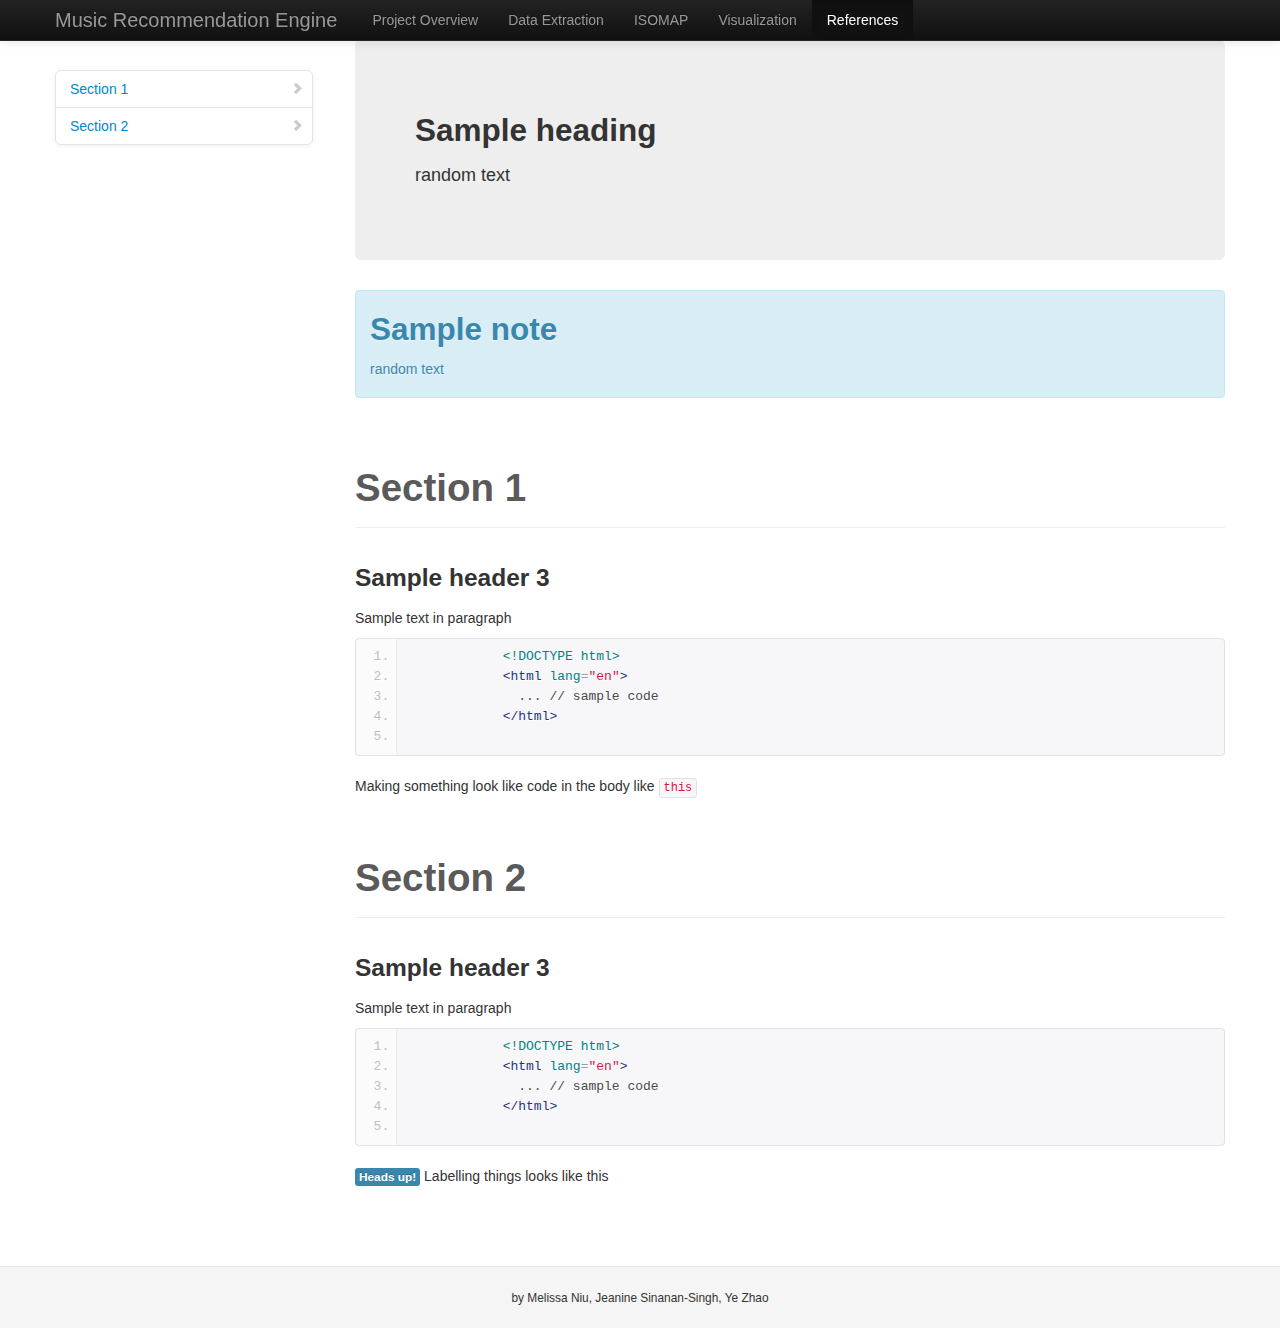
<file: music/video.html>
<!DOCTYPE html>
<html lang="en">
  <head>
    <meta charset="utf-8">
    <title>Music Recommendation Engine</title>
    <meta name="viewport" content="width=device-width, initial-scale=1.0">
    <meta name="description" content="">
    <meta name="author" content="">

    <!-- Le styles -->
    <link href="assets/css/bootstrap.css" rel="stylesheet">
    <link href="assets/css/bootstrap-responsive.css" rel="stylesheet">
    <link href="assets/css/docs.css" rel="stylesheet">
    <link href="assets/js/google-code-prettify/prettify.css" rel="stylesheet">

    <!-- Le HTML5 shim, for IE6-8 support of HTML5 elements -->
    <!--[if lt IE 9]>
      <script src="http://html5shim.googlecode.com/svn/trunk/html5.js"></script>
    <![endif]-->

    <!-- Le fav and touch icons -->
    <link rel="shortcut icon" href="assets/ico/logo.png">

  </head>

  <body data-spy="scroll" data-target=".bs-docs-sidebar">

    <!-- Navbar
    ================================================== -->
    <div class="navbar navbar-inverse navbar-fixed-top">
      <div class="navbar-inner">
        <div class="container">
          <button type="button" class="btn btn-navbar" data-toggle="collapse" data-target=".nav-collapse">
            <span class="icon-bar"></span>
            <span class="icon-bar"></span>
            <span class="icon-bar"></span>
          </button>
          <a class="brand" href="./index.html">Music Recommendation Engine</a>
          <div class="nav-collapse collapse">
            <ul class="nav">
              <li class="">
                <a href="./index.html">Project Overview</a>
              </li>
              <li class="">
                <a href="./data.html">Data Extraction</a>
              </li>
              <li class="">
                <a href="./isomap.html">ISOMAP</a>
              </li>
              <li class="">
                <a href="./visualization.html">Visualization</a>
              </li>
              <li class="active">
                <a href="./references.html">References</a>
              </li>
              </li>
            </ul>
          </div>
        </div>
      </div>
    </div>

  <!-- Page body
  ================================================== -->
  <div class="container">

    <!-- Docs nav
    ================================================== -->
    <div class="row">
      <div class="span3 bs-docs-sidebar">
        <ul class="nav nav-list bs-docs-sidenav">
          <li><a href="#section1"><i class="icon-chevron-right"></i> Section 1</a></li>
          <li><a href="#section2"><i class="icon-chevron-right"></i> Section 2</a></li>
        </ul>
      </div>
      <div class="span9">
        <div class="hero-unit">
          <h2>Sample heading</h2>
           <p>random text</p>
        </div>      
        <div class="alert alert-info">
          <h2>Sample note</h2>
           <p>random text</p>
        </div>      
        <!-- Sample section 1
        ================================================== -->
        <section id="section1">
          <div class="page-header">
            <h1>Section 1</h1>
          </div>

          <h3>Sample header 3</h3>
          <p>Sample text in paragraph</p>
            <pre class="prettyprint linenums">
            &lt;!DOCTYPE html&gt;
            &lt;html lang="en"&gt;
              ... // sample code
            &lt;/html&gt;
            </pre>
          <p>Making something look like code in the body like <code>this</code></p>
        </section>

        <!-- Sample section 2
        ================================================== -->
        <section id="section2">
          <div class="page-header">
            <h1>Section 2</h1>
          </div>
          
          <h3>Sample header 3</h3>
          <p>Sample text in paragraph</p>
            <pre class="prettyprint linenums">
            &lt;!DOCTYPE html&gt;
            &lt;html lang="en"&gt;
              ... // sample code
            &lt;/html&gt;
            </pre>
          <p><span class="label label-info">Heads up!</span> Labelling things looks like this</p>
        </section>
      </div>
    </div>
  </div>

  <!-- Footer
  ================================================== -->
  <footer class="footer">
    <small>
      by Melissa Niu, Jeanine Sinanan-Singh, Ye Zhao
    </small>
  </footer>



    <!-- Le javascript
    ================================================== -->
    <!-- Placed at the end of the document so the pages load faster -->
    <script type="text/javascript" src="http://platform.twitter.com/widgets.js"></script>
    <script src="assets/js/jquery.js"></script>
    <script src="assets/js/bootstrap-transition.js"></script>
    <script src="assets/js/bootstrap-alert.js"></script>
    <script src="assets/js/bootstrap-modal.js"></script>
    <script src="assets/js/bootstrap-dropdown.js"></script>
    <script src="assets/js/bootstrap-scrollspy.js"></script>
    <script src="assets/js/bootstrap-tab.js"></script>
    <script src="assets/js/bootstrap-tooltip.js"></script>
    <script src="assets/js/bootstrap-popover.js"></script>
    <script src="assets/js/bootstrap-button.js"></script>
    <script src="assets/js/bootstrap-collapse.js"></script>
    <script src="assets/js/bootstrap-carousel.js"></script>
    <script src="assets/js/bootstrap-typeahead.js"></script>
    <script src="assets/js/bootstrap-affix.js"></script>

    <script src="assets/js/holder/holder.js"></script>
    <script src="assets/js/google-code-prettify/prettify.js"></script>

    <script src="assets/js/application.js"></script>



  </body>
</html>
</file>
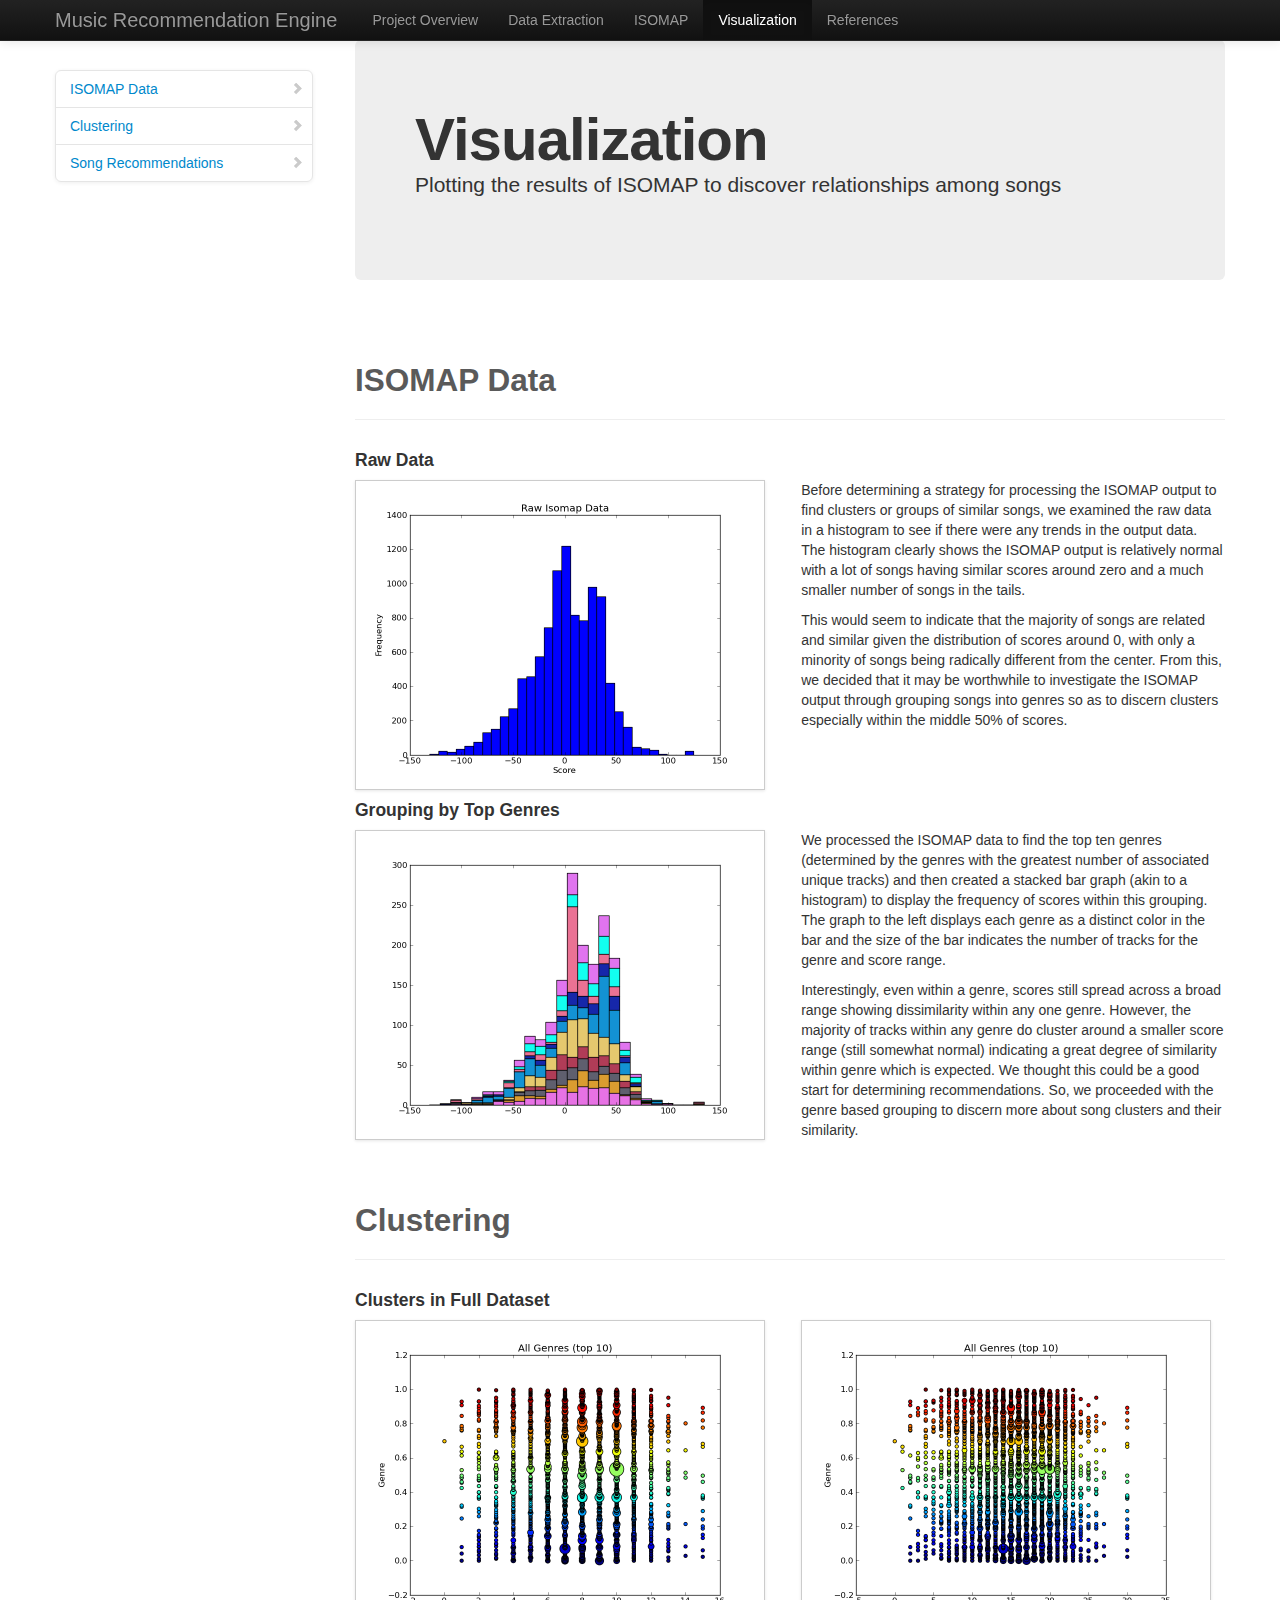
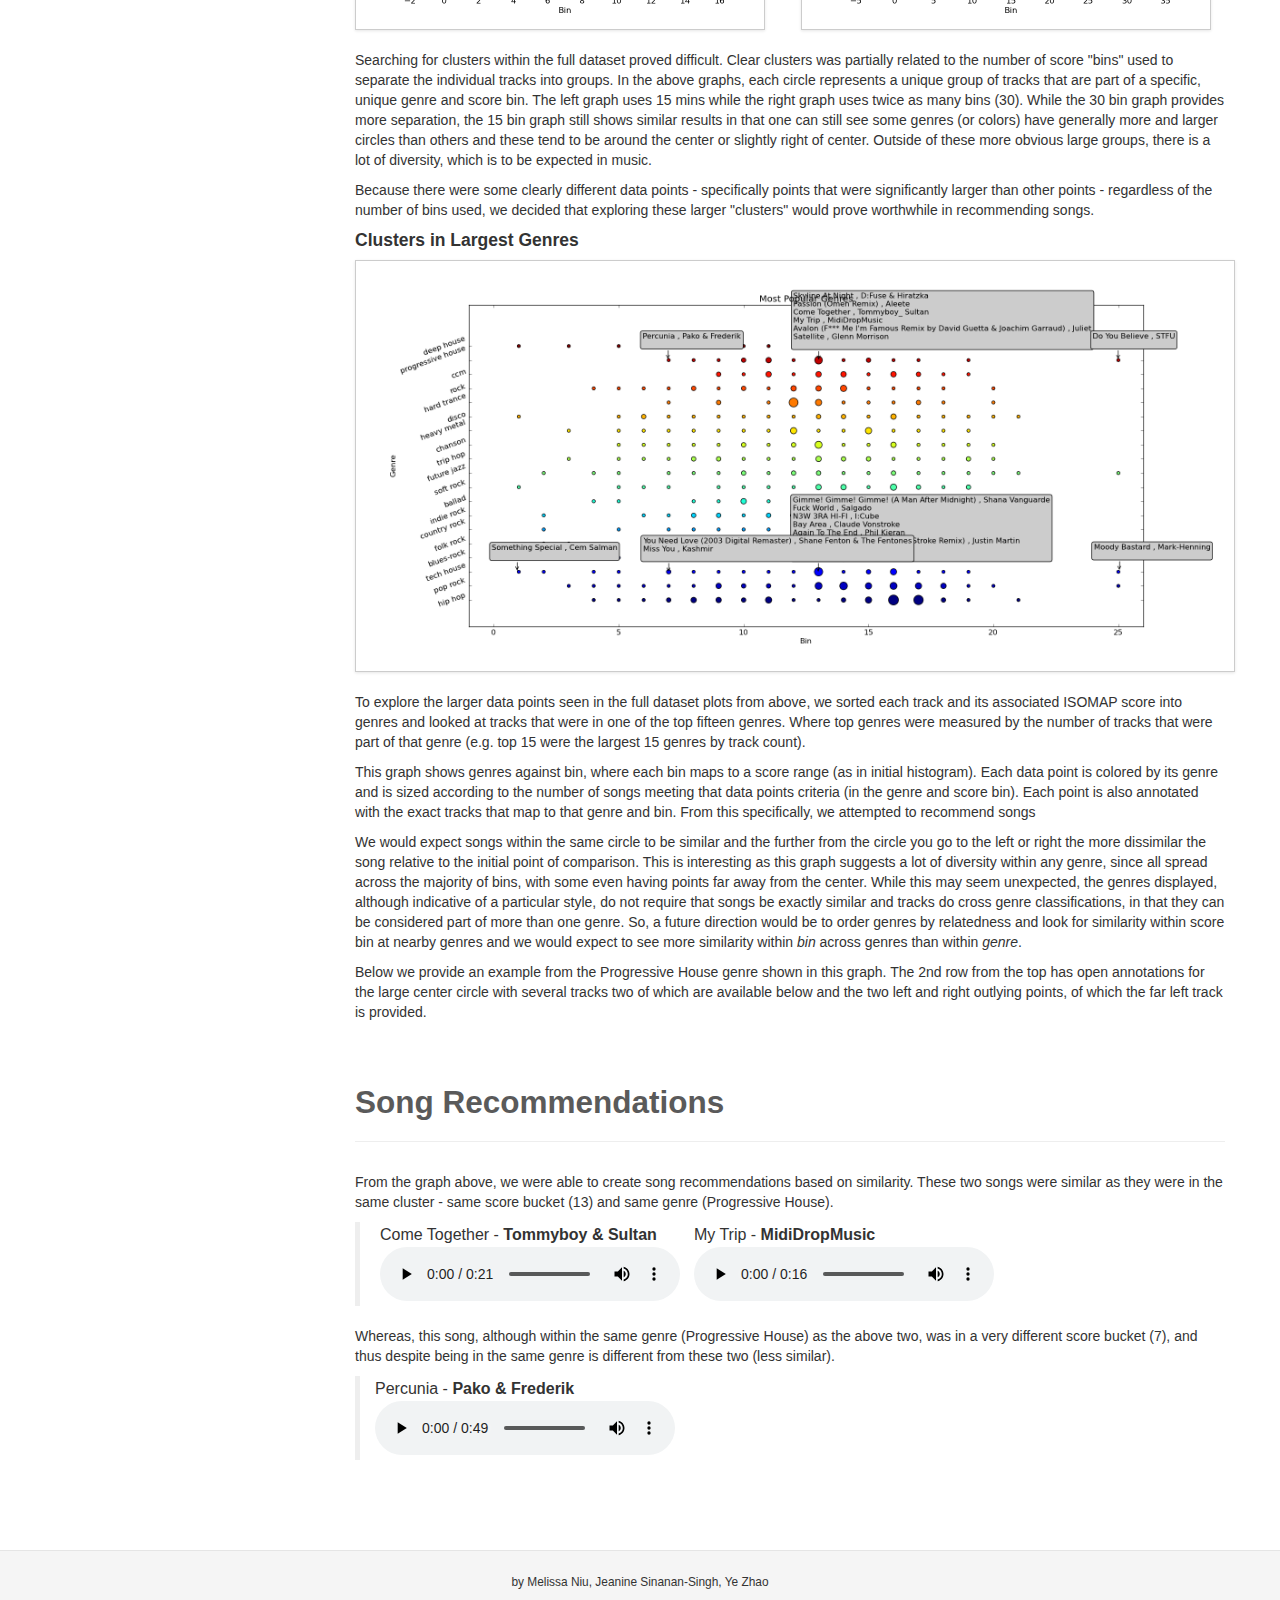
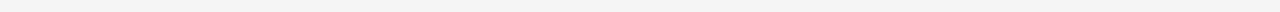
<file: music/visualization.html>
<!DOCTYPE html>
<html lang="en">
  <head>
    <meta charset="utf-8">
    <title>Music Recommendation Engine</title>
    <meta name="viewport" content="width=device-width, initial-scale=1.0">
    <meta name="description" content="">
    <meta name="author" content="">

    <!-- Le styles -->
    <link href="assets/css/bootstrap.css" rel="stylesheet">
    <link href="assets/css/bootstrap-responsive.css" rel="stylesheet">
    <link href="assets/css/docs.css" rel="stylesheet">
    <link href="assets/js/google-code-prettify/prettify.css" rel="stylesheet">

    <!-- Le HTML5 shim, for IE6-8 support of HTML5 elements -->
    <!--[if lt IE 9]>
      <script src="http://html5shim.googlecode.com/svn/trunk/html5.js"></script>
    <![endif]-->

    <!-- Le fav and touch icons -->
    <link rel="shortcut icon" href="assets/ico/logo.png">

  </head>

  <body data-spy="scroll" data-target=".bs-docs-sidebar">

    <!-- Navbar
    ================================================== -->
    <div class="navbar navbar-inverse navbar-fixed-top">
      <div class="navbar-inner">
        <div class="container">
          <button type="button" class="btn btn-navbar" data-toggle="collapse" data-target=".nav-collapse">
            <span class="icon-bar"></span>
            <span class="icon-bar"></span>
            <span class="icon-bar"></span>
          </button>
          <a class="brand" href="./index.html">Music Recommendation Engine</a>
          <div class="nav-collapse collapse">
            <ul class="nav">
              <li class="">
                <a href="./index.html">Project Overview</a>
              </li>
              <li class="">
                <a href="./data.html">Data Extraction</a>
              </li>
              <li class="">
                <a href="./isomap.html">ISOMAP</a>
              </li>
              <li class="active">
                <a href="./visualization.html">Visualization</a>
              </li>
              <li class="">
                <a href="./references.html">References</a>
              </li>
              </li>
            </ul>
          </div>
        </div>
      </div>
    </div>

  <!-- Page body
  ================================================== -->
  <div class="container">

    <!-- Docs nav
    ================================================== -->
    <div class="row">
      <div class="span3 bs-docs-sidebar">
        <ul class="nav nav-list bs-docs-sidenav">
          <li><a href="#section1"><i class="icon-chevron-right"></i> ISOMAP Data</a></li>
          <li><a href="#section2"><i class="icon-chevron-right"></i> Clustering</a></li>
          <li><a href="#section3"><i class="icon-chevron-right"></i> Song Recommendations</a></li>
        </ul>
      </div>
      <div class="span9">
        <div class="hero-unit">
          <h1>Visualization</h1>
           <p class='lead'>Plotting the results of ISOMAP to discover relationships among songs</p>
        </div>      
   
        <!-- Sample section 1
        ================================================== -->
        <section id="section1">
          <div class="page-header">
            <h2>ISOMAP Data</h2>
          </div>
		  <h4>Raw Data</h4>
		    <div class='row-fluid'>
		    	<div class='span6'>
		  			<img src="assets/img/viz/histogram-raw.png" class="img-polaroid" width='400'>
		  		</div>
		  		<div class='span6'>
		  			<p>Before determining a strategy for processing the ISOMAP output to find clusters or groups of similar songs, we examined the raw data in a histogram to see if there were any trends in the output data. The histogram clearly shows the ISOMAP output is relatively normal with a lot of songs having similar scores around zero and a much smaller number of songs in the tails.</p><p>This would seem to indicate that the majority of songs are related and similar given the distribution of scores around 0, with only a minority of songs being radically different from the center. From this, we decided that it may be worthwhile to investigate the ISOMAP output through grouping songs into genres so as to discern clusters especially within the middle 50% of scores.</p>
		  		</div>
		  	</div>
		  <h4>Grouping by Top Genres</h4>
		    <div class='row-fluid'>
		    	<div class='span6'>
		  			<img src="assets/img/viz/10000 stacked hist.png" class="img-polaroid" width='400'>
		  		</div>
		  		<div class='span6'>
		  			<p>We processed the ISOMAP data to find the top ten genres (determined by the genres with the greatest number of associated unique tracks) and then created a stacked bar graph (akin to a histogram) to display the frequency of scores within this grouping. The graph to the left displays each genre as a distinct color in the bar and the size of the bar indicates the number of tracks for the genre and score range.</p>
		  			<p>Interestingly, even within a genre, scores still spread across a broad range showing dissimilarity within any one genre. However, the majority of tracks within any genre do cluster around a smaller score range (still somewhat normal) indicating a great degree of similarity within genre which is expected. We thought this could be a good start for determining recommendations. So, we proceeded with the genre based grouping to discern more about song clusters and their similarity.
		  			</p>
		  		</div>
        </section>

        <!-- Sample section 2
        ================================================== -->
        <section id="section2">
          <div class="page-header">
            <h2>Clustering</h2>
          </div>

          <h4>Clusters in Full Dataset</h4>
          <div class='row-fluid'>
          	<div class='span6'>
          		<img src="assets/img/viz/all-genres-15-bin.png" class="img-polaroid" width='400'>
          	</div>
          	<div class='span6'>
          		<img src="assets/img/viz/all-genres-30-bin.png" class="img-polaroid" width='400'>
          	</div>
          </div>
          <br />
          <p>
          Searching for clusters within the full dataset proved difficult. Clear clusters was partially related to the number of score "bins" used to separate the individual tracks into groups. In the above graphs, each circle represents a unique group of tracks that are part of a specific, unique genre and score bin. The left graph uses 15 mins while the right graph uses twice as many bins (30). While the 30 bin graph provides more separation, the 15 bin graph still shows similar results in that one can still see some genres (or colors) have generally more and larger circles than others and these tend to be around the center or slightly right of center. Outside of these more obvious large groups, there is a lot of diversity, which is to be expected in music.
          </p>
          <p> Because there were some clearly different data points - specifically points that were significantly larger than other points - regardless of the number of bins used, we decided that exploring these larger "clusters" would prove worthwhile in recommending songs.
          </p>

		  <h4>Clusters in Largest Genres</h4>
		  <img src="assets/img/viz/recs.png" class="img-polaroid">
		  <br>
		  <br>
		  <p>
		  To explore the larger data points seen in the full dataset plots from above, we sorted each track and its associated ISOMAP score into genres and looked at tracks that were in one of the top fifteen genres. Where top genres were measured by the number of tracks that were part of that genre (e.g. top 15 were the largest 15 genres by track count).  
		  </p>
		  <p>
		  This graph shows genres against bin, where each bin maps to a score range (as in initial histogram). Each data point is colored by its genre and is sized according to the number of songs meeting that data points criteria (in the genre and score bin). Each point is also annotated with the exact tracks that map to that genre and bin. From this specifically, we attempted to recommend songs
		  </p>
		  <p>
		  We would expect songs within the same circle to be similar and the further from the circle you go to the left or right the more dissimilar the song relative to the initial point of comparison. This is interesting as this graph suggests a lot of diversity within any genre, since all spread across the majority of bins, with some even having points far away from the center. While this may seem unexpected, the genres displayed, although indicative of a particular style, do not require that songs be exactly similar and tracks do cross genre classifications, in that they can be considered part of more than one genre. So, a future direction would be to order genres by relatedness and look for similarity within score bin at nearby genres and we would expect to see more similarity within <em>bin</em> across genres than within <em>genre</em>.
		  </p>
		  <p>
		  Below we provide an example from the Progressive House genre shown in this graph. The 2nd row from the top has open annotations for the large center circle with several tracks two of which are available below and the two left and right outlying points, of which the far left track is provided.
		  </p>
        </section>
        
        <!-- Sample section 2
        ================================================== -->
        <section id="section3">
          <div class="page-header">
            <h2>Song Recommendations</h2>
          </div>
    	  <p> From the graph above, we were able to create song recommendations based on
    	  similarity. These two songs were similar as they were in the same cluster - same score bucket (13) and same genre (Progressive House).</p>
    	  <blockquote>
    	    <ul class='inline'>
    	    <li>
    	  	<p>Come Together - <strong>Tommyboy & Sultan</strong></p>
    	  <audio controls="controls">
  			<source src="assets/audio/similar1.mp3" type="audio/mp3">
			Your browser does not support this audio format.
		  </audio>
		  </li>
		  <li>
    	  	<p>My Trip - <strong>MidiDropMusic</strong></p>
    	  <audio controls="controls">
  			<source src="assets/audio/similar2.mp3" type="audio/mp3">
			Your browser does not support this audio format.
		  </audio>
		  </li>
		  </ul>
		  </blockquote>

    	  <p>Whereas, this song, although within the same genre (Progressive House) as the above two, was in a very different score bucket (7), and thus despite being in the same genre is different from these two (less similar).</p>
    	  <blockquote>
    	  	<p>Percunia - <strong>Pako & Frederik</strong></p>
    	  <audio controls="controls">
  			<source src="assets/audio/different.mp3" type="audio/mp3">
			Your browser does not support this audio format.
		  </audio>
		  </blockquote>
        </section>
      </div>
    </div>
  </div>

  <!-- Footer
  ================================================== -->
  <footer class="footer">
    <small>
      by Melissa Niu, Jeanine Sinanan-Singh, Ye Zhao
    </small>
  </footer>



    <!-- Le javascript
    ================================================== -->
    <!-- Placed at the end of the document so the pages load faster -->
    <script type="text/javascript" src="http://platform.twitter.com/widgets.js"></script>
    <script src="assets/js/jquery.js"></script>
    <script src="assets/js/bootstrap-transition.js"></script>
    <script src="assets/js/bootstrap-alert.js"></script>
    <script src="assets/js/bootstrap-modal.js"></script>
    <script src="assets/js/bootstrap-dropdown.js"></script>
    <script src="assets/js/bootstrap-scrollspy.js"></script>
    <script src="assets/js/bootstrap-tab.js"></script>
    <script src="assets/js/bootstrap-tooltip.js"></script>
    <script src="assets/js/bootstrap-popover.js"></script>
    <script src="assets/js/bootstrap-button.js"></script>
    <script src="assets/js/bootstrap-collapse.js"></script>
    <script src="assets/js/bootstrap-carousel.js"></script>
    <script src="assets/js/bootstrap-typeahead.js"></script>
    <script src="assets/js/bootstrap-affix.js"></script>

    <script src="assets/js/holder/holder.js"></script>
    <script src="assets/js/google-code-prettify/prettify.js"></script>

    <script src="assets/js/application.js"></script>



  </body>
</html>
</file>
<file: music/assets/js/google-code-prettify/prettify.css>
.com { color: #93a1a1; }
.lit { color: #195f91; }
.pun, .opn, .clo { color: #93a1a1; }
.fun { color: #dc322f; }
.str, .atv { color: #D14; }
.kwd, .prettyprint .tag { color: #1e347b; }
.typ, .atn, .dec, .var { color: teal; }
.pln { color: #48484c; }

.prettyprint {
  padding: 8px;
  background-color: #f7f7f9;
  border: 1px solid #e1e1e8;
}
.prettyprint.linenums {
  -webkit-box-shadow: inset 40px 0 0 #fbfbfc, inset 41px 0 0 #ececf0;
     -moz-box-shadow: inset 40px 0 0 #fbfbfc, inset 41px 0 0 #ececf0;
          box-shadow: inset 40px 0 0 #fbfbfc, inset 41px 0 0 #ececf0;
}

/* Specify class=linenums on a pre to get line numbering */
ol.linenums {
  margin: 0 0 0 33px; /* IE indents via margin-left */
}
ol.linenums li {
  padding-left: 12px;
  color: #bebec5;
  line-height: 20px;
  text-shadow: 0 1px 0 #fff;
}
</file>
<file: music/assets/css/docs.css>
/* Add additional stylesheets below
-------------------------------------------------- */
/*
  Bootstrap's documentation styles
  Special styles for presenting Bootstrap's documentation and examples
*/



/* Body and structure
-------------------------------------------------- */

body {
  position: relative;
  padding-top: 40px;
}

/* Code in headings */
h3 code {
  font-size: 14px;
  font-weight: normal;
}


/* Sections
-------------------------------------------------- */

/* padding for in-page bookmarks and fixed navbar */
section {
  padding-top: 30px;
}
section > .page-header,
section > .lead {
  color: #5a5a5a;
}
section > ul li {
  margin-bottom: 5px;
}

/* Separators (hr) */
.bs-docs-separator {
  margin: 40px 0 39px;
}

/* Faded out hr */
hr.soften {
  height: 1px;
  margin: 70px 0;
  background-image: -webkit-linear-gradient(left, rgba(0,0,0,0), rgba(0,0,0,.1), rgba(0,0,0,0));
  background-image:    -moz-linear-gradient(left, rgba(0,0,0,0), rgba(0,0,0,.1), rgba(0,0,0,0));
  background-image:     -ms-linear-gradient(left, rgba(0,0,0,0), rgba(0,0,0,.1), rgba(0,0,0,0));
  background-image:      -o-linear-gradient(left, rgba(0,0,0,0), rgba(0,0,0,.1), rgba(0,0,0,0));
  border: 0;
}



/* Jumbotrons
-------------------------------------------------- */

/* Base class
------------------------- */
.jumbotron {
  position: relative;
  padding: 40px 0;
  color: #fff;
  text-align: center;
  text-shadow: 0 1px 3px rgba(0,0,0,.4), 0 0 30px rgba(0,0,0,.075);
  background: #020031; /* Old browsers */
  background: -moz-linear-gradient(45deg,  #020031 0%, #6d3353 100%); /* FF3.6+ */
  background: -webkit-gradient(linear, left bottom, right top, color-stop(0%,#020031), color-stop(100%,#6d3353)); /* Chrome,Safari4+ */
  background: -webkit-linear-gradient(45deg,  #020031 0%,#6d3353 100%); /* Chrome10+,Safari5.1+ */
  background: -o-linear-gradient(45deg,  #020031 0%,#6d3353 100%); /* Opera 11.10+ */
  background: -ms-linear-gradient(45deg,  #020031 0%,#6d3353 100%); /* IE10+ */
  background: linear-gradient(45deg,  #020031 0%,#6d3353 100%); /* W3C */
  filter: progid:DXImageTransform.Microsoft.gradient( startColorstr='#020031', endColorstr='#6d3353',GradientType=1 ); /* IE6-9 fallback on horizontal gradient */
  -webkit-box-shadow: inset 0 3px 7px rgba(0,0,0,.2), inset 0 -3px 7px rgba(0,0,0,.2);
     -moz-box-shadow: inset 0 3px 7px rgba(0,0,0,.2), inset 0 -3px 7px rgba(0,0,0,.2);
          box-shadow: inset 0 3px 7px rgba(0,0,0,.2), inset 0 -3px 7px rgba(0,0,0,.2);
}
.jumbotron h1 {
  font-size: 80px;
  font-weight: bold;
  letter-spacing: -1px;
  line-height: 1;
}
.jumbotron p {
  font-size: 24px;
  font-weight: 300;
  line-height: 1.25;
  margin-bottom: 30px;
}

/* Link styles (used on .masthead-links as well) */
.jumbotron a {
  color: #fff;
  color: rgba(255,255,255,.5);
  -webkit-transition: all .2s ease-in-out;
     -moz-transition: all .2s ease-in-out;
          transition: all .2s ease-in-out;
}
.jumbotron a:hover {
  color: #fff;
  text-shadow: 0 0 10px rgba(255,255,255,.25);
}

/* Download button */
.masthead .btn {
  padding: 19px 24px;
  font-size: 24px;
  font-weight: 200;
  color: #fff; /* redeclare to override the `.jumbotron a` */
  border: 0;
  -webkit-border-radius: 6px;
     -moz-border-radius: 6px;
          border-radius: 6px;
  -webkit-box-shadow: inset 0 1px 0 rgba(255,255,255,.1), 0 1px 5px rgba(0,0,0,.25);
     -moz-box-shadow: inset 0 1px 0 rgba(255,255,255,.1), 0 1px 5px rgba(0,0,0,.25);
          box-shadow: inset 0 1px 0 rgba(255,255,255,.1), 0 1px 5px rgba(0,0,0,.25);
  -webkit-transition: none;
     -moz-transition: none;
          transition: none;
}
.masthead .btn:hover {
  -webkit-box-shadow: inset 0 1px 0 rgba(255,255,255,.1), 0 1px 5px rgba(0,0,0,.25);
     -moz-box-shadow: inset 0 1px 0 rgba(255,255,255,.1), 0 1px 5px rgba(0,0,0,.25);
          box-shadow: inset 0 1px 0 rgba(255,255,255,.1), 0 1px 5px rgba(0,0,0,.25);
}
.masthead .btn:active {
  -webkit-box-shadow: inset 0 2px 4px rgba(0,0,0,.1), 0 1px 0 rgba(255,255,255,.1);
     -moz-box-shadow: inset 0 2px 4px rgba(0,0,0,.1), 0 1px 0 rgba(255,255,255,.1);
          box-shadow: inset 0 2px 4px rgba(0,0,0,.1), 0 1px 0 rgba(255,255,255,.1);
}


/* Pattern overlay
------------------------- */
.jumbotron .container {
  position: relative;
  z-index: 2;
}
.jumbotron:after {
  content: '';
  display: block;
  position: absolute;
  top: 0;
  right: 0;
  bottom: 0;
  left: 0;
  background: url(../img/bs-docs-masthead-pattern.png) repeat center center;
  opacity: .4;
}
@media
only screen and (-webkit-min-device-pixel-ratio: 2),
only screen and (   min--moz-device-pixel-ratio: 2),
only screen and (     -o-min-device-pixel-ratio: 2/1) {

  .jumbotron:after {
    background-size: 150px 150px;
  }

}

/* Masthead (docs home)
------------------------- */
.masthead {
  padding: 70px 0 80px;
  margin-bottom: 0;
  color: #fff;
}
.masthead h1 {
  font-size: 120px;
  line-height: 1;
  letter-spacing: -2px;
}
.masthead p {
  font-size: 40px;
  font-weight: 200;
  line-height: 1.25;
}

/* Textual links in masthead */
.masthead-links {
  margin: 0;
  list-style: none;
}
.masthead-links li {
  display: inline;
  padding: 0 10px;
  color: rgba(255,255,255,.25);
}

/* Social proof buttons from GitHub & Twitter */
.bs-docs-social {
  padding: 15px 0;
  text-align: center;
  background-color: #f5f5f5;
  border-top: 1px solid #fff;
  border-bottom: 1px solid #ddd;
}

/* Quick links on Home */
.bs-docs-social-buttons {
  margin-left: 0;
  margin-bottom: 0;
  padding-left: 0;
  list-style: none;
}
.bs-docs-social-buttons li {
  display: inline-block;
  padding: 5px 8px;
  line-height: 1;
  *display: inline;
  *zoom: 1;
}

/* Subhead (other pages)
------------------------- */
.subhead {
  text-align: left;
  border-bottom: 1px solid #ddd;
}
.subhead h1 {
  font-size: 60px;
}
.subhead p {
  margin-bottom: 20px;
}
.subhead .navbar {
  display: none;
}



/* Marketing section of Overview
-------------------------------------------------- */

.marketing {
  text-align: center;
  color: #5a5a5a;
}
.marketing h1 {
  margin: 60px 0 10px;
  font-size: 60px;
  font-weight: 200;
  line-height: 1;
  letter-spacing: -1px;
}
.marketing h2 {
  font-weight: 200;
  margin-bottom: 5px;
}
.marketing p {
  font-size: 16px;
  line-height: 1.5;
}
.marketing .marketing-byline {
  margin-bottom: 40px;
  font-size: 20px;
  font-weight: 300;
  line-height: 1.25;
  color: #999;
}
.marketing-img {
  display: block;
  margin: 0 auto 30px;
  max-height: 145px;
}



/* Footer
-------------------------------------------------- */

.footer {
  text-align: center;
  padding: 20px 0;
  margin-top: 70px;
  border-top: 1px solid #e5e5e5;
  background-color: #f5f5f5;
}
.footer p {
  margin-bottom: 0;
  color: #777;
}
.footer-links {
  margin: 10px 0;
}
.footer-links li {
  display: inline;
  padding: 0 2px;
}
.footer-links li:first-child {
  padding-left: 0;
}



/* Special grid styles
-------------------------------------------------- */

.show-grid {
  margin-top: 10px;
  margin-bottom: 20px;
}
.show-grid [class*="span"] {
  background-color: #eee;
  text-align: center;
  -webkit-border-radius: 3px;
     -moz-border-radius: 3px;
          border-radius: 3px;
  min-height: 40px;
  line-height: 40px;
}
.show-grid:hover [class*="span"] {
  background: #ddd;
}
.show-grid .show-grid {
  margin-top: 0;
  margin-bottom: 0;
}
.show-grid .show-grid [class*="span"] {
  margin-top: 5px;
}
.show-grid [class*="span"] [class*="span"] {
  background-color: #ccc;
}
.show-grid [class*="span"] [class*="span"] [class*="span"] {
  background-color: #999;
}



/* Mini layout previews
-------------------------------------------------- */
.mini-layout {
  border: 1px solid #ddd;
  -webkit-border-radius: 6px;
     -moz-border-radius: 6px;
          border-radius: 6px;
  -webkit-box-shadow: 0 1px 2px rgba(0,0,0,.075);
     -moz-box-shadow: 0 1px 2px rgba(0,0,0,.075);
          box-shadow: 0 1px 2px rgba(0,0,0,.075);
}
.mini-layout,
.mini-layout .mini-layout-body,
.mini-layout.fluid .mini-layout-sidebar {
  height: 300px;
}
.mini-layout {
  margin-bottom: 20px;
  padding: 9px;
}
.mini-layout div {
  -webkit-border-radius: 3px;
     -moz-border-radius: 3px;
          border-radius: 3px;
}
.mini-layout .mini-layout-body {
  background-color: #dceaf4;
  margin: 0 auto;
  width: 70%;
}
.mini-layout.fluid .mini-layout-sidebar,
.mini-layout.fluid .mini-layout-header,
.mini-layout.fluid .mini-layout-body {
  float: left;
}
.mini-layout.fluid .mini-layout-sidebar {
  background-color: #bbd8e9;
  width: 20%;
}
.mini-layout.fluid .mini-layout-body {
  width: 77.5%;
  margin-left: 2.5%;
}



/* Download page
-------------------------------------------------- */

.download .page-header {
  margin-top: 36px;
}
.page-header .toggle-all {
  margin-top: 5px;
}

/* Space out h3s when following a section */
.download h3 {
  margin-bottom: 5px;
}
.download-builder input + h3,
.download-builder .checkbox + h3 {
  margin-top: 9px;
}

/* Fields for variables */
.download-builder input[type=text] {
  margin-bottom: 9px;
  font-family: Menlo, Monaco, "Courier New", monospace;
  font-size: 12px;
  color: #d14;
}
.download-builder input[type=text]:focus {
  background-color: #fff;
}

/* Custom, larger checkbox labels */
.download .checkbox {
  padding: 6px 10px 6px 25px;
  font-size: 13px;
  line-height: 18px;
  color: #555;
  background-color: #f9f9f9;
  -webkit-border-radius: 3px;
     -moz-border-radius: 3px;
          border-radius: 3px;
  cursor: pointer;
}
.download .checkbox:hover {
  color: #333;
  background-color: #f5f5f5;
}
.download .checkbox small {
  font-size: 12px;
  color: #777;
}

/* Variables section */
#variables label {
  margin-bottom: 0;
}

/* Giant download button */
.download-btn {
  margin: 36px 0 108px;
}
#download p,
#download h4 {
  max-width: 50%;
  margin: 0 auto;
  color: #999;
  text-align: center;
}
#download h4 {
  margin-bottom: 0;
}
#download p {
  margin-bottom: 18px;
}
.download-btn .btn {
  display: block;
  width: auto;
  padding: 19px 24px;
  margin-bottom: 27px;
  font-size: 30px;
  line-height: 1;
  text-align: center;
  -webkit-border-radius: 6px;
     -moz-border-radius: 6px;
          border-radius: 6px;
}



/* Misc
-------------------------------------------------- */

/* Make tables spaced out a bit more */
h2 + table,
h3 + table,
h4 + table,
h2 + .row {
  margin-top: 5px;
}

/* Example sites showcase */
.example-sites {
  xmargin-left: 20px;
}
.example-sites img {
  max-width: 100%;
  margin: 0 auto;
}

.scrollspy-example {
  height: 200px;
  overflow: auto;
  position: relative;
}


/* Fake the :focus state to demo it */
.focused {
  border-color: rgba(82,168,236,.8);
  -webkit-box-shadow: inset 0 1px 3px rgba(0,0,0,.1), 0 0 8px rgba(82,168,236,.6);
     -moz-box-shadow: inset 0 1px 3px rgba(0,0,0,.1), 0 0 8px rgba(82,168,236,.6);
          box-shadow: inset 0 1px 3px rgba(0,0,0,.1), 0 0 8px rgba(82,168,236,.6);
  outline: 0;
}

/* For input sizes, make them display block */
.docs-input-sizes select,
.docs-input-sizes input[type=text] {
  display: block;
  margin-bottom: 9px;
}

/* Icons
------------------------- */
.the-icons {
  margin-left: 0;
  list-style: none;
}
.the-icons li {
  float: left;
  width: 25%;
  line-height: 25px;
}
.the-icons i:hover {
  background-color: rgba(255,0,0,.25);
}

/* Example page
------------------------- */
.bootstrap-examples p {
  font-size: 13px;
  line-height: 18px;
}
.bootstrap-examples .thumbnail {
  margin-bottom: 9px;
  background-color: #fff;
}



/* Bootstrap code examples
-------------------------------------------------- */

/* Base class */
.bs-docs-example {
  position: relative;
  margin: 15px 0;
  padding: 39px 19px 14px;
  *padding-top: 19px;
  background-color: #fff;
  border: 1px solid #ddd;
  -webkit-border-radius: 4px;
     -moz-border-radius: 4px;
          border-radius: 4px;
}

/* Echo out a label for the example */
.bs-docs-example:after {
  content: "Example";
  position: absolute;
  top: -1px;
  left: -1px;
  padding: 3px 7px;
  font-size: 12px;
  font-weight: bold;
  background-color: #f5f5f5;
  border: 1px solid #ddd;
  color: #9da0a4;
  -webkit-border-radius: 4px 0 4px 0;
     -moz-border-radius: 4px 0 4px 0;
          border-radius: 4px 0 4px 0;
}

/* Remove spacing between an example and it's code */
.bs-docs-example + .prettyprint {
  margin-top: -20px;
  padding-top: 15px;
}

/* Tweak examples
------------------------- */
.bs-docs-example > p:last-child {
  margin-bottom: 0;
}
.bs-docs-example .table,
.bs-docs-example .progress,
.bs-docs-example .well,
.bs-docs-example .alert,
.bs-docs-example .hero-unit,
.bs-docs-example .pagination,
.bs-docs-example .navbar,
.bs-docs-example > .nav,
.bs-docs-example blockquote {
  margin-bottom: 5px;
}
.bs-docs-example .pagination {
  margin-top: 0;
}
.bs-navbar-top-example,
.bs-navbar-bottom-example {
  z-index: 1;
  padding: 0;
  height: 90px;
  overflow: hidden; /* cut the drop shadows off */
}
.bs-navbar-top-example .navbar-fixed-top,
.bs-navbar-bottom-example .navbar-fixed-bottom {
  margin-left: 0;
  margin-right: 0;
}
.bs-navbar-top-example {
  -webkit-border-radius: 0 0 4px 4px;
     -moz-border-radius: 0 0 4px 4px;
          border-radius: 0 0 4px 4px;
}
.bs-navbar-top-example:after {
  top: auto;
  bottom: -1px;
  -webkit-border-radius: 0 4px 0 4px;
     -moz-border-radius: 0 4px 0 4px;
          border-radius: 0 4px 0 4px;
}
.bs-navbar-bottom-example {
  -webkit-border-radius: 4px 4px 0 0;
     -moz-border-radius: 4px 4px 0 0;
          border-radius: 4px 4px 0 0;
}
.bs-navbar-bottom-example .navbar {
  margin-bottom: 0;
}
form.bs-docs-example {
  padding-bottom: 19px;
}

/* Images */
.bs-docs-example-images img {
  margin: 10px;
  display: inline-block;
}

/* Tooltips */
.bs-docs-tooltip-examples {
  text-align: center;
  margin: 0 0 10px;
  list-style: none;
}
.bs-docs-tooltip-examples li {
  display: inline;
  padding: 0 10px;
}

/* Popovers */
.bs-docs-example-popover {
  padding-bottom: 24px;
  background-color: #f9f9f9;
}
.bs-docs-example-popover .popover {
  position: relative;
  display: block;
  float: left;
  width: 260px;
  margin: 20px;
}

/* Dropdowns */
.bs-docs-example-submenus {
  min-height: 180px;
}
.bs-docs-example-submenus > .pull-left + .pull-left {
  margin-left: 20px;
}
.bs-docs-example-submenus .dropup > .dropdown-menu,
.bs-docs-example-submenus .dropdown > .dropdown-menu {
  display: block;
  position: static;
  margin-bottom: 5px;
  *width: 180px;
}



/* Responsive docs
-------------------------------------------------- */

/* Utility classes table
------------------------- */
.responsive-utilities th small {
  display: block;
  font-weight: normal;
  color: #999;
}
.responsive-utilities tbody th {
  font-weight: normal;
}
.responsive-utilities td {
  text-align: center;
}
.responsive-utilities td.is-visible {
  color: #468847;
  background-color: #dff0d8 !important;
}
.responsive-utilities td.is-hidden {
  color: #ccc;
  background-color: #f9f9f9 !important;
}

/* Responsive tests
------------------------- */
.responsive-utilities-test {
  margin-top: 5px;
  margin-left: 0;
  list-style: none;
  overflow: hidden; /* clear floats */
}
.responsive-utilities-test li {
  position: relative;
  float: left;
  width: 25%;
  height: 43px;
  font-size: 14px;
  font-weight: bold;
  line-height: 43px;
  color: #999;
  text-align: center;
  border: 1px solid #ddd;
  -webkit-border-radius: 4px;
     -moz-border-radius: 4px;
          border-radius: 4px;
}
.responsive-utilities-test li + li {
  margin-left: 10px;
}
.responsive-utilities-test span {
  position: absolute;
  top:    -1px;
  left:   -1px;
  right:  -1px;
  bottom: -1px;
  -webkit-border-radius: 4px;
     -moz-border-radius: 4px;
          border-radius: 4px;
}
.responsive-utilities-test span {
  color: #468847;
  background-color: #dff0d8;
  border: 1px solid #d6e9c6;
}



/* Sidenav for Docs
-------------------------------------------------- */

.bs-docs-sidenav {
  width: 228px;
  margin: 30px 0 0;
  padding: 0;
  background-color: #fff;
  -webkit-border-radius: 6px;
     -moz-border-radius: 6px;
          border-radius: 6px;
  -webkit-box-shadow: 0 1px 4px rgba(0,0,0,.065);
     -moz-box-shadow: 0 1px 4px rgba(0,0,0,.065);
          box-shadow: 0 1px 4px rgba(0,0,0,.065);
}
.bs-docs-sidenav > li > a {
  display: block;
  width: 190px \9;
  margin: 0 0 -1px;
  padding: 8px 14px;
  border: 1px solid #e5e5e5;
}
.bs-docs-sidenav > li:first-child > a {
  -webkit-border-radius: 6px 6px 0 0;
     -moz-border-radius: 6px 6px 0 0;
          border-radius: 6px 6px 0 0;
}
.bs-docs-sidenav > li:last-child > a {
  -webkit-border-radius: 0 0 6px 6px;
     -moz-border-radius: 0 0 6px 6px;
          border-radius: 0 0 6px 6px;
}
.bs-docs-sidenav > .active > a {
  position: relative;
  z-index: 2;
  padding: 9px 15px;
  border: 0;
  text-shadow: 0 1px 0 rgba(0,0,0,.15);
  -webkit-box-shadow: inset 1px 0 0 rgba(0,0,0,.1), inset -1px 0 0 rgba(0,0,0,.1);
     -moz-box-shadow: inset 1px 0 0 rgba(0,0,0,.1), inset -1px 0 0 rgba(0,0,0,.1);
          box-shadow: inset 1px 0 0 rgba(0,0,0,.1), inset -1px 0 0 rgba(0,0,0,.1);
}
/* Chevrons */
.bs-docs-sidenav .icon-chevron-right {
  float: right;
  margin-top: 2px;
  margin-right: -6px;
  opacity: .25;
}
.bs-docs-sidenav > li > a:hover {
  background-color: #f5f5f5;
}
.bs-docs-sidenav a:hover .icon-chevron-right {
  opacity: .5;
}
.bs-docs-sidenav .active .icon-chevron-right,
.bs-docs-sidenav .active a:hover .icon-chevron-right {
  background-image: url(../img/glyphicons-halflings-white.png);
  opacity: 1;
}
.bs-docs-sidenav.affix {
  top: 40px;
}
.bs-docs-sidenav.affix-bottom {
  position: absolute;
  top: auto;
  bottom: 270px;
}




/* Responsive
-------------------------------------------------- */

/* Desktop large
------------------------- */
@media (min-width: 1200px) {
  .bs-docs-container {
    max-width: 970px;
  }
  .bs-docs-sidenav {
    width: 258px;
  }
  .bs-docs-sidenav > li > a {
    width: 230px \9; /* Override the previous IE8-9 hack */
  }
}

/* Desktop
------------------------- */
@media (max-width: 980px) {
  /* Unfloat brand */
  body > .navbar-fixed-top .brand {
    float: left;
    margin-left: 0;
    padding-left: 10px;
    padding-right: 10px;
  }

  /* Inline-block quick links for more spacing */
  .quick-links li {
    display: inline-block;
    margin: 5px;
  }

  /* When affixed, space properly */
  .bs-docs-sidenav {
    top: 0;
    width: 218px;
    margin-top: 30px;
    margin-right: 0;
  }
}

/* Tablet to desktop
------------------------- */
@media (min-width: 768px) and (max-width: 979px) {
  /* Remove any padding from the body */
  body {
    padding-top: 0;
  }
  /* Widen masthead and social buttons to fill body padding */
  .jumbotron {
    margin-top: -20px; /* Offset bottom margin on .navbar */
  }
  /* Adjust sidenav width */
  .bs-docs-sidenav {
    width: 166px;
    margin-top: 20px;
  }
  .bs-docs-sidenav.affix {
    top: 0;
  }
}

/* Tablet
------------------------- */
@media (max-width: 767px) {
  /* Remove any padding from the body */
  body {
    padding-top: 0;
  }

  /* Widen masthead and social buttons to fill body padding */
  .jumbotron {
    padding: 40px 20px;
    margin-top:   -20px; /* Offset bottom margin on .navbar */
    margin-right: -20px;
    margin-left:  -20px;
  }
  .masthead h1 {
    font-size: 90px;
  }
  .masthead p,
  .masthead .btn {
    font-size: 24px;
  }
  .marketing .span4 {
    margin-bottom: 40px;
  }
  .bs-docs-social {
    margin: 0 -20px;
  }

  /* Space out the show-grid examples */
  .show-grid [class*="span"] {
    margin-bottom: 5px;
  }

  /* Sidenav */
  .bs-docs-sidenav {
    width: auto;
    margin-bottom: 20px;
  }
  .bs-docs-sidenav.affix {
    position: static;
    width: auto;
    top: 0;
  }

  /* Unfloat the back to top link in footer */
  .footer {
    margin-left: -20px;
    margin-right: -20px;
    padding-left: 20px;
    padding-right: 20px;
  }
  .footer p {
    margin-bottom: 9px;
  }
}

/* Landscape phones
------------------------- */
@media (max-width: 480px) {
  /* Remove padding above jumbotron */
  body {
    padding-top: 0;
  }

  /* Change up some type stuff */
  h2 small {
    display: block;
  }

  /* Downsize the jumbotrons */
  .jumbotron h1 {
    font-size: 45px;
  }
  .jumbotron p,
  .jumbotron .btn {
    font-size: 18px;
  }
  .jumbotron .btn {
    display: block;
    margin: 0 auto;
  }

  /* center align subhead text like the masthead */
  .subhead h1,
  .subhead p {
    text-align: center;
  }

  /* Marketing on home */
  .marketing h1 {
    font-size: 30px;
  }
  .marketing-byline {
    font-size: 18px;
  }

  /* center example sites */
  .example-sites {
    margin-left: 0;
  }
  .example-sites > li {
    float: none;
    display: block;
    max-width: 280px;
    margin: 0 auto 18px;
    text-align: center;
  }
  .example-sites .thumbnail > img {
    max-width: 270px;
  }

  /* Do our best to make tables work in narrow viewports */
  table code {
    white-space: normal;
    word-wrap: break-word;
    word-break: break-all;
  }

  /* Examples: dropdowns */
  .bs-docs-example-submenus > .pull-left {
    float: none;
    clear: both;
  }
  .bs-docs-example-submenus > .pull-left,
  .bs-docs-example-submenus > .pull-left + .pull-left {
    margin-left: 0;
  }
  .bs-docs-example-submenus p {
    margin-bottom: 0;
  }
  .bs-docs-example-submenus .dropup > .dropdown-menu,
  .bs-docs-example-submenus .dropdown > .dropdown-menu {
    margin-bottom: 10px;
    float: none;
    max-width: 180px;
  }

  /* Examples: modal */
  .modal-example .modal {
    position: relative;
    top: auto;
    right: auto;
    bottom: auto;
    left: auto;
  }

  /* Tighten up footer */
  .footer {
    padding-top: 20px;
    padding-bottom: 20px;
  }
}
</file>
